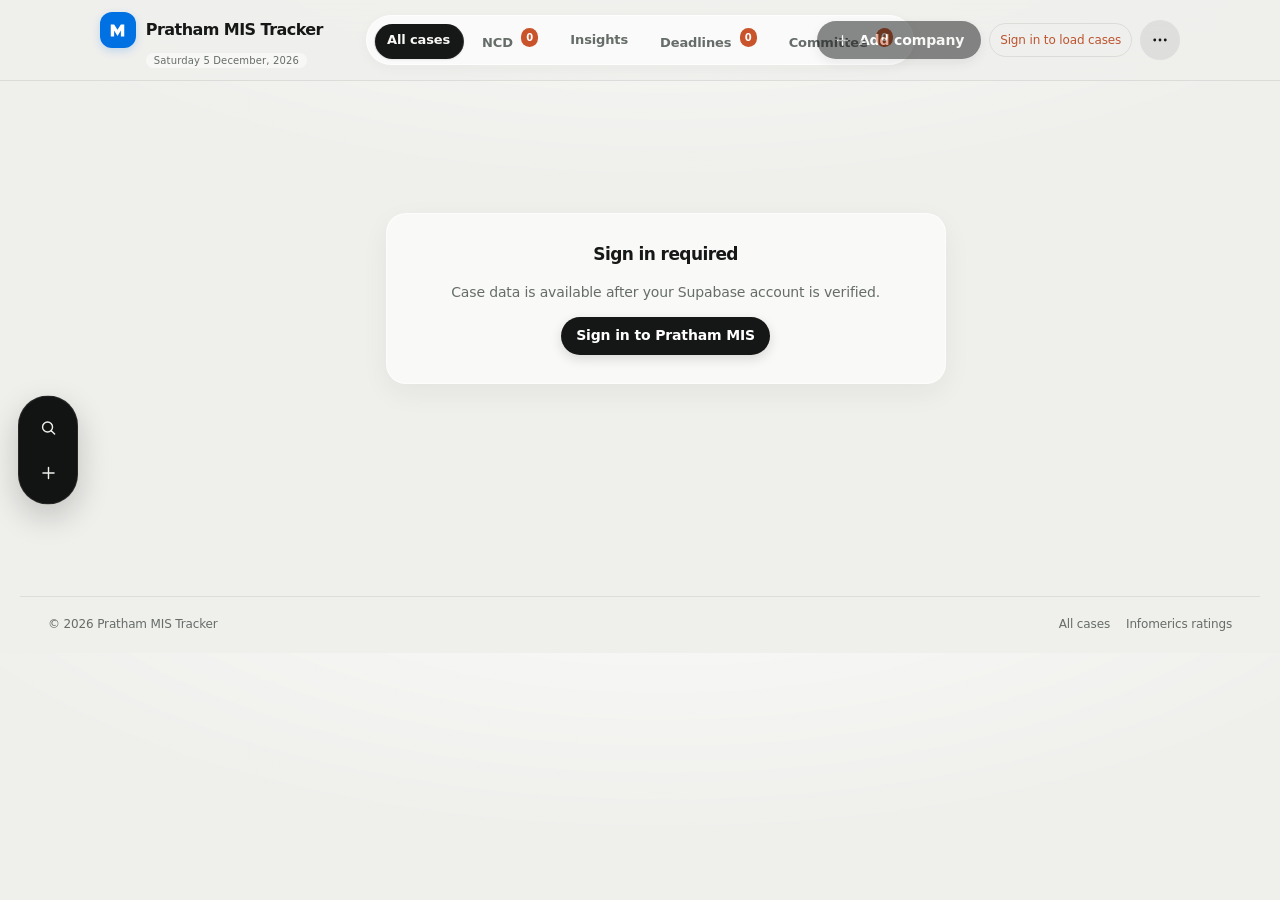
<file: index.html>
<!DOCTYPE html>
<html lang="en" data-theme="light"><head><meta charset="UTF-8">
<meta http-equiv="Content-Security-Policy" content="default-src 'self'; script-src 'self'; style-src 'self' 'unsafe-inline'; img-src 'self' data: blob:; font-src 'self'; connect-src 'self' https://wpkowlgljmcfvusrmsea.supabase.co wss://wpkowlgljmcfvusrmsea.supabase.co; form-action 'self'; base-uri 'self'; object-src 'none'; frame-ancestors 'none'">
<meta name="viewport" content="width=device-width, initial-scale=1, viewport-fit=cover">
<meta name="robots" content="noindex,nofollow">
<meta name="description" content="Internal MIS tracker for rating cases, analysts, PR dates, committee work and post-committee deadlines. Case data is loaded from the secured database after sign-in.">
<title>All cases | Pratham MIS Tracker</title>
<link rel="icon" href="assets/favicon.svg?v=20261107-2" type="image/svg+xml">

<link rel="stylesheet" href="css/style.css?v=20261107-4">
<script src="js/vendor/pizzip.min.js"></script>
</head>
<body>
<header><h1><a class="brand-link" href="./" aria-label="Pratham MIS Tracker, go to All cases"><span class="brand-mark" aria-hidden="true"><svg viewBox="0 0 40 40"><path d="M10 29V11h5l5 8 5-8h5v18h-5V20l-5 8-5-8v9z"/></svg></span><span>Pratham MIS Tracker</span></a><small id="today"></small></h1>
<button class="btn mobile-nav-toggle" id="nav-toggle" type="button" aria-expanded="false" aria-controls="primary-nav" aria-label="Open navigation"><svg class="ui-icon" viewBox="0 0 24 24" aria-hidden="true"><path d="M4 7h16M4 12h16M4 17h16"/></svg><span class="nav-toggle-label">Menu</span></button>
<nav id="primary-nav" aria-label="Primary navigation"><span class="nav-indicator" aria-hidden="true"></span><button data-v="mis" class="on" aria-current="page">All cases</button><button data-v="ncd" aria-current="false">NCD <span id="nc" class="tag ac" hidden>0</span></button><button data-v="ins" aria-current="false">Insights</button><button data-v="dl" aria-current="false">Deadlines <span id="dc" class="tag bad" hidden>0</span></button><button data-v="cmt" aria-current="false">Committee <span id="bc" class="tag ac" hidden>0</span></button></nav>
<div class="header-actions"><button class="btn p" id="add"><svg class="ui-icon" viewBox="0 0 24 24" aria-hidden="true"><path d="M12 5v14M5 12h14"/></svg><span class="button-label">Add company</span></button><span class="sync-status" id="sync-status" role="status" aria-live="polite">Signed out</span><button class="btn sync-retry" id="sync-retry" type="button" hidden>Retry</button><details class="more" id="mobile-actions"><summary class="btn" aria-label="More actions" data-s="o"><svg class="ui-icon" viewBox="0 0 24 24" aria-hidden="true"><circle cx="5" cy="12" r="1"/><circle cx="12" cy="12" r="1"/><circle cx="19" cy="12" r="1"/></svg></summary><div class="menu"><div class="profile-card"><span class="profile-avatar" aria-hidden="true">M</span><span class="profile-copy"><strong>Pratham MIS</strong><small id="profile-status">Not signed in</small></span></div><span class="menu-divider" aria-hidden="true"></span><button id="auth-action" type="button" aria-label="Sign in"><svg class="ui-icon" viewBox="0 0 24 24" aria-hidden="true"><path d="M10 17l5-5-5-5M15 12H3"/><path d="M12 3h6a2 2 0 0 1 2 2v14a2 2 0 0 1-2 2h-6"/></svg><span class="menu-label">Sign in</span></button><button id="xs" title="Choose your Portfolio workbook and download a formatted export"><svg class="ui-icon" viewBox="0 0 24 24" aria-hidden="true"><path d="M12 3v12m-5-5 5 5 5-5M5 17v4h14v-4"/></svg><span class="menu-label">Export Portfolio template…</span></button><button id="dbs" type="button"><svg class="ui-icon" viewBox="0 0 24 24" aria-hidden="true"><ellipse cx="12" cy="5" rx="8" ry="3"/><path d="M4 5v7c0 1.7 3.6 3 8 3s8-1.3 8-3V5M4 12v7c0 1.7 3.6 3 8 3 1.4 0 2.8-.2 4-.5"/></svg><span class="menu-label">Database sync…</span></button><button id="imp"><svg class="ui-icon" viewBox="0 0 24 24" aria-hidden="true"><path d="M12 15V3m-5 5 5-5 5 5M5 17v4h14v-4"/></svg><span class="menu-label">Import Excel</span></button><button id="bk"><svg class="ui-icon" viewBox="0 0 24 24" aria-hidden="true"><path d="M12 3v12m-5-5 5 5 5-5M5 17v4h14v-4"/></svg><span class="menu-label">Backup &amp; restore</span></button><button id="settings"><svg class="ui-icon" viewBox="0 0 24 24" aria-hidden="true"><path d="M12 8a4 4 0 1 0 0 8 4 4 0 0 0 0-8Z"/><path d="m19.4 15 .1.1 1.4 1.1-1.4 2.4-1.7-.6a8 8 0 0 1-1.6.9l-.3 1.8h-2.8l-.3-1.8a8 8 0 0 1-1.6-.9l-1.7.6-1.4-2.4 1.4-1.1a7 7 0 0 1 0-1.9l-1.4-1.1 1.4-2.4 1.7.6a8 8 0 0 1 1.6-.9l.3-1.8h2.8l.3 1.8a8 8 0 0 1 1.6.9l1.7-.6 1.4 2.4-1.4 1.1a7 7 0 0 1-.1 1.8Z"/></svg><span class="menu-label">Settings · company lists</span></button><button id="rules"><svg class="ui-icon" viewBox="0 0 24 24" aria-hidden="true"><path d="M5 19V5M5 19h15M8 15l3-4 3 2 5-7"/></svg><span class="menu-label">Rating rules</span></button><button id="th" class="btn theme-toggle" type="button" aria-label="Switch to light mode" aria-pressed="false"><span class="theme-switch-track" aria-hidden="true"><span class="theme-switch-knob"></span></span><span class="theme-toggle-label">Switch to light mode</span></button></div></details></div></header>
<aside class="quick-dock" id="quick-dock" aria-label="Quick actions">
<button class="dock__btn" type="button" data-dock="search" aria-label="Find a case"><svg viewBox="0 0 24 24" aria-hidden="true"><circle cx="10.8" cy="10.8" r="6.3"></circle><path d="m15.5 15.5 4.2 4.2"></path></svg><span class="dock__tip">Find a case</span></button>
<button class="dock__btn" type="button" data-dock="add" aria-label="Add company"><svg viewBox="0 0 24 24" aria-hidden="true"><path d="M12 5v14M5 12h14"></path></svg><span class="dock__tip">Add company</span></button>
</aside>
<main id="app"><p class="mut" style="padding:24px">Loading…</p></main>
<footer class="site-footer"><span>© <span id="copyright-year"></span> Pratham MIS Tracker</span><div class="footer-links"><a class="footer-home" href="./">All cases</a><a href="https://www.infomerics.com/ratings/recent-ratings" target="_blank" rel="noopener noreferrer">Infomerics ratings</a></div></footer>
<div id="toast" role="status" aria-live="polite" aria-atomic="true"></div><div id="sel" hidden=""></div>
<dialog id="dlg"></dialog><input type="file" id="fi" hidden="">
<script type="module" src="js/motion-setup.js?v=20261104-2"></script>
<script src="js/logic.js?v=20261124-2"></script>
<script src="js/app.js?v=20261125-1"></script>
</body>
</html>
</file>
<file: css/style.css>
:root{--bg:#f5f6f8;--card:#fff;--ink:#14181f;--mut:#667085;--line:#e4e7ec;--acc:#2b50e6;--accs:#e8edff;--bad:#c4321c;--bads:#fdeceb;--warn:#a15c07;--warns:#fff3dc;--ok:#157a4a;--oks:#e5f6ed;--sh:0 1px 2px rgba(16,24,40,.06),0 4px 16px rgba(16,24,40,.05);box-sizing:border-box;padding-top:env(safe-area-inset-top,0px);padding-bottom:env(safe-area-inset-bottom,0px)}
@media(prefers-color-scheme:dark){:root:not([data-theme=light]){--bg:#0e1116;--card:#171b22;--ink:#e8eaee;--mut:#8f98a8;--line:#272d38;--acc:#7b97ff;--accs:#1e2a55;--bad:#ff8a78;--bads:#3a1c19;--warn:#f2b45a;--warns:#38290d;--ok:#5fd39b;--oks:#10301f;--sh:none}}
:root[data-theme=dark]{--bg:#0e1116;--card:#171b22;--ink:#e8eaee;--mut:#8f98a8;--line:#272d38;--acc:#7b97ff;--accs:#1e2a55;--bad:#ff8a78;--bads:#3a1c19;--warn:#f2b45a;--warns:#38290d;--ok:#5fd39b;--oks:#10301f;--sh:none}
*{box-sizing:border-box}html{scroll-padding-top:env(safe-area-inset-top,0px)}
body{margin:0;background:var(--bg);color:var(--ink);font:14px/1.45 system-ui,-apple-system,"Segoe UI",Roboto,sans-serif}
header{position:sticky;top:env(safe-area-inset-top,0px);z-index:5;background:var(--card);border-bottom:1px solid var(--line);display:flex;align-items:center;gap:14px;padding:10px 20px;flex-wrap:wrap}
body::before{content:"";position:fixed;inset:0 0 auto;height:env(safe-area-inset-top,0px);background:var(--card);z-index:10}
h1{font-size:16px;margin:0;font-weight:700;letter-spacing:-.01em}h1 small{display:block;font-weight:500;color:var(--mut);font-size:11px}
nav{display:flex;gap:4px;background:var(--bg);padding:3px;border-radius:10px}
nav button{border:0;background:none;color:var(--mut);padding:7px 14px;border-radius:8px;font:inherit;font-weight:600;cursor:pointer}
nav button.on{background:var(--card);color:var(--ink);box-shadow:var(--sh)}
.sp{flex:1}main{max-width:1380px;margin:0 auto;padding:18px 20px 100px}
.btn{border:1px solid var(--line);background:var(--card);color:var(--ink);padding:7px 12px;border-radius:9px;font:inherit;font-weight:600;cursor:pointer}
.btn:hover{border-color:var(--acc)}.btn.p{background:var(--acc);border-color:var(--acc);color:#fff}.btn.d{color:var(--bad)}.btn:disabled{opacity:.5;cursor:default}
.stats{display:grid;grid-template-columns:repeat(auto-fit,minmax(150px,1fr));gap:12px;margin-bottom:16px}
.st{background:var(--card);border:1px solid var(--line);border-radius:14px;padding:14px 16px;box-shadow:var(--sh);cursor:pointer}
.st b{display:block;font-size:26px;letter-spacing:-.02em}.st span{color:var(--mut);font-size:12px}.st.on{outline:2px solid var(--acc)}
.bar{display:flex;gap:10px;flex-wrap:wrap;margin-bottom:12px;align-items:center}
input,select,textarea{font:inherit;color:var(--ink);background:var(--card);border:1px solid var(--line);border-radius:9px;padding:7px 10px;max-width:100%}
input:focus,select:focus,textarea:focus{outline:2px solid var(--acc);outline-offset:-1px}
.bar input[type=search]{flex:1;min-width:200px}
.tw{background:var(--card);border:1px solid var(--line);border-radius:14px;overflow-x:auto;box-shadow:var(--sh)}
table{border-collapse:collapse;width:100%;min-width:980px}
th{position:sticky;top:0;text-align:left;font-size:11px;text-transform:uppercase;letter-spacing:.05em;color:var(--mut);padding:10px 12px;border-bottom:1px solid var(--line);background:var(--card);white-space:nowrap}
th.s{cursor:pointer}th .col-filter{display:block;width:100%;min-width:64px;margin-top:5px;padding:4px 6px;border-radius:6px;font:11px system-ui,sans-serif;text-transform:none;letter-spacing:normal}th input[type=date].col-filter{min-width:120px}th select.col-filter{max-width:150px}td{padding:9px 12px;border-bottom:1px solid var(--line);vertical-align:middle}
tr.r:hover td{background:var(--bg)}.tw:not(.deadline-wrap) tr.r td[data-e]{cursor:pointer;font-weight:600}
.num{text-align:right;font-variant-numeric:tabular-nums}.mut{color:var(--mut)}
.tag{display:inline-block;padding:2px 8px;border-radius:99px;font-size:11.5px;font-weight:700;white-space:nowrap}
.bad{background:var(--bads);color:var(--bad)}.warn{background:var(--warns);color:var(--warn)}.ok{background:var(--oks);color:var(--ok)}.nu{background:var(--bg);color:var(--mut)}.ac{background:var(--accs);color:var(--acc)}
.rt{font-size:12.5px;white-space:nowrap}
dialog{border:1px solid var(--line);border-radius:16px;background:var(--card);color:var(--ink);padding:0;width:min(640px,94vw);box-shadow:0 20px 60px rgba(0,0,0,.3)}
dialog::backdrop{background:rgba(10,14,20,.5)}
.dh{padding:16px 20px;border-bottom:1px solid var(--line);font-weight:700;font-size:16px}.db{padding:16px 20px;display:grid;grid-template-columns:1fr 1fr;gap:12px;max-height:68vh;overflow:auto}
.db label{display:flex;flex-direction:column;gap:4px;font-size:12px;color:var(--mut);font-weight:600}.db .f{grid-column:1/-1}.df{padding:14px 20px;border-top:1px solid var(--line);display:flex;gap:8px;justify-content:flex-end}
.cases{display:grid;gap:12px}.case{background:var(--card);border:1px solid var(--line);border-radius:14px;padding:14px 16px;box-shadow:var(--sh);display:grid;grid-template-columns:minmax(200px,1.3fr) 2fr auto;gap:14px;align-items:center}
.case h3{margin:0 0 2px;font-size:15px}.pair{display:grid;grid-template-columns:auto 1fr;gap:4px 10px;align-items:center;font-size:13px}
.say{grid-column:1/-1;background:var(--accs);color:var(--ink);border-radius:10px;padding:8px 12px;font-size:13px}
.panel{background:var(--card);border:1px solid var(--line);border-radius:14px;padding:16px;margin-bottom:14px;box-shadow:var(--sh)}
.panel h2{margin:0 0 10px;font-size:14px}.gen{display:grid;grid-template-columns:repeat(auto-fit,minmax(220px,1fr));gap:10px}
.empty{padding:40px;text-align:center;color:var(--mut)}
#sel{position:fixed;left:50%;transform:translateX(-50%);bottom:calc(20px + env(safe-area-inset-bottom,0px));background:var(--ink);color:var(--bg);padding:10px 14px;border-radius:14px;display:flex;gap:12px;align-items:center;flex-wrap:wrap;justify-content:center;box-shadow:0 8px 30px rgba(0,0,0,.3);z-index:20;max-width:94vw}#sel[hidden]{display:none}#sel label{display:flex;gap:6px;align-items:center;font-weight:600}#sel input{background:var(--card);color:var(--ink);padding:5px 8px}#sel .btn{padding:6px 12px}.fl{display:flex;gap:18px;flex-wrap:wrap}.fl label{flex-direction:row!important;align-items:center;gap:6px!important;color:var(--ink)!important;font-size:13px!important}
.br{display:grid;grid-template-columns:70px 1fr auto;gap:8px;align-items:center;margin:6px 0;font-size:13px}.br div{background:var(--bg);border-radius:6px;height:12px}.br i{display:block;height:100%;background:var(--acc);border-radius:6px}.br em{grid-column:2/4;color:var(--mut);font-size:11px;font-style:normal;margin-top:-4px}.g2{display:grid;grid-template-columns:repeat(auto-fit,minmax(340px,1fr));gap:14px}.fu{display:flex;justify-content:space-between;gap:10px;padding:7px 0;border-top:1px solid var(--line);cursor:pointer}
@media print{header,#sel,.gen,.bar,#toast,.case>div:nth-child(3),#rt{display:none!important}body{background:#fff;color:#000}.case{box-shadow:none;break-inside:avoid}.panel{box-shadow:none}}
#toast{position:fixed;left:50%;bottom:calc(24px + env(safe-area-inset-bottom,0px));transform:translateX(-50%);background:var(--ink);color:var(--bg);padding:10px 16px;border-radius:10px;font-weight:600;opacity:0;pointer-events:none;transition:opacity .2s;z-index:50;max-width:90vw}
#toast.on{opacity:1}
@media(max-width:760px){.case{grid-template-columns:1fr}header{padding:10px 12px}main{padding:12px}.db{grid-template-columns:1fr}}

/* Apple-style refinement: system type, translucent chrome, restraint, spring-like sheets */
:root{--bg:#f5f5f7;--card:#fff;--ink:#1d1d1f;--mut:#6e6e73;--line:rgba(0,0,0,.09);--acc:#0071e3;--accs:rgba(0,113,227,.1);--bad:#d70015;--bads:rgba(255,59,48,.1);--warn:#a14c00;--warns:rgba(255,159,10,.16);--ok:#1c7a3b;--oks:rgba(52,199,89,.16);--sh:0 1px 2px rgba(0,0,0,.04),0 10px 30px rgba(0,0,0,.06);--ease:cubic-bezier(.32,.72,0,1)}
@media(prefers-color-scheme:dark){:root:not([data-theme=light]){--bg:#000;--card:#1c1c1e;--ink:#f5f5f7;--mut:#98989d;--line:rgba(255,255,255,.12);--acc:#2997ff;--accs:rgba(41,151,255,.16);--bad:#ff6961;--bads:rgba(255,69,58,.16);--warn:#ffb340;--warns:rgba(255,159,10,.16);--ok:#32d74b;--oks:rgba(48,209,88,.16);--sh:none}}
:root[data-theme=dark]{--bg:#000;--card:#1c1c1e;--ink:#f5f5f7;--mut:#98989d;--line:rgba(255,255,255,.12);--acc:#2997ff;--accs:rgba(41,151,255,.16);--bad:#ff6961;--bads:rgba(255,69,58,.16);--warn:#ffb340;--warns:rgba(255,159,10,.16);--ok:#32d74b;--oks:rgba(48,209,88,.16);--sh:none}
body{font:15px/1.47 -apple-system,BlinkMacSystemFont,"SF Pro Text","Inter","Segoe UI",system-ui,sans-serif;-webkit-font-smoothing:antialiased;font-optical-sizing:auto;letter-spacing:-.011em}
h1{font-size:17px;font-weight:600;letter-spacing:-.022em;line-height:1.15}h1 small{font-weight:400;letter-spacing:0}.panel h2{font-size:17px;font-weight:600;letter-spacing:-.02em}
header{background:rgba(255,255,255,.72);background:color-mix(in srgb,var(--card) 72%,transparent);-webkit-backdrop-filter:saturate(180%) blur(22px);backdrop-filter:saturate(180%) blur(22px);border-bottom:1px solid var(--line)}
body::before{background:color-mix(in srgb,var(--card) 72%,transparent);-webkit-backdrop-filter:saturate(180%) blur(22px);backdrop-filter:saturate(180%) blur(22px)}
nav{background:rgba(120,120,128,.14);border-radius:11px;padding:2px;max-width:100%;overflow-x:auto}nav button{border-radius:9px;font-weight:500;letter-spacing:-.01em;white-space:nowrap;transition:background .25s var(--ease),color .2s,box-shadow .25s}nav button.on{background:var(--card);color:var(--ink);box-shadow:0 1px 3px rgba(0,0,0,.14)}
.btn{border:0;background:rgba(120,120,128,.14);border-radius:980px;padding:7px 15px;font-weight:500;letter-spacing:-.01em;transition:transform .1s ease-out,background .2s}.btn:hover{background:rgba(120,120,128,.24)}.btn:active{transform:scale(.97)}.btn.p{background:var(--acc);color:#fff}.btn.p:hover{filter:brightness(1.08)}.btn.d{color:var(--bad)}
.st,.panel,.tw,.case{border:1px solid var(--line);border-radius:18px;box-shadow:var(--sh)}.st{transition:transform .25s var(--ease),box-shadow .25s}.st:hover{transform:translateY(-1px)}.st:active{transform:scale(.985)}.st b{font-size:30px;font-weight:600;letter-spacing:-.03em;line-height:1.1}.st span{font-size:12.5px}.st.on{outline:2px solid var(--acc);outline-offset:-1px}
th{font-size:11px;font-weight:600;letter-spacing:.03em;background:color-mix(in srgb,var(--card) 90%,transparent);-webkit-backdrop-filter:blur(12px);backdrop-filter:blur(12px)}td{padding:11px 12px}tr.r:hover td{background:rgba(120,120,128,.07)}
.tag{font-weight:600;letter-spacing:0;padding:3px 9px}input,select,textarea{border-radius:10px;border:1px solid var(--line);letter-spacing:-.011em}input:focus,select:focus,textarea:focus{outline:3px solid color-mix(in srgb,var(--acc) 38%,transparent);outline-offset:0;border-color:var(--acc)}
dialog{border:1px solid var(--line);border-radius:22px;background:color-mix(in srgb,var(--card) 90%,transparent);-webkit-backdrop-filter:saturate(180%) blur(30px);backdrop-filter:saturate(180%) blur(30px);box-shadow:0 30px 80px rgba(0,0,0,.28)}dialog[open]{animation:sheet .45s var(--ease)}dialog::backdrop{background:rgba(0,0,0,.3);-webkit-backdrop-filter:blur(8px);backdrop-filter:blur(8px);animation:fade .3s ease-out}.dh{font-size:19px;font-weight:600;letter-spacing:-.022em}
#sel{background:color-mix(in srgb,var(--ink) 84%,transparent);-webkit-backdrop-filter:saturate(180%) blur(20px);backdrop-filter:saturate(180%) blur(20px);border-radius:980px;padding:8px 10px 8px 18px;animation:rise .45s var(--ease)}#sel .btn{background:rgba(255,255,255,.18);color:var(--bg)}#sel .btn.p{background:var(--acc);color:#fff}
#toast{border-radius:980px;padding:10px 18px;-webkit-backdrop-filter:blur(16px);backdrop-filter:blur(16px)}
@keyframes sheet{from{opacity:0;transform:translateY(28px) scale(.97)}}@keyframes fade{from{opacity:0}}@keyframes rise{from{opacity:0;transform:translate(-50%,20px)}}
@media(prefers-reduced-motion:reduce){*,*::before{animation-duration:.01ms!important;transition-duration:.01ms!important}dialog[open]{animation:fade .2s}.st:hover{transform:none}}
@media(prefers-reduced-transparency:reduce){header,body::before,dialog,#sel,th,#toast{-webkit-backdrop-filter:none!important;backdrop-filter:none!important;background:var(--card)!important}#sel{color:var(--ink)}}
@media(prefers-contrast:more){:root{--line:rgba(0,0,0,.45)}:root[data-theme=dark]{--line:rgba(255,255,255,.55)}.btn{border:1px solid var(--line)}}
td{white-space:nowrap}.tw:not(.deadline-wrap) td:nth-child(2){white-space:normal;min-width:0}td input[type=date]{width:150px;padding:6px 8px}td .btn{padding:4px 10px;margin-left:4px;font-size:13px}
header{gap:10px 12px}header .btn{padding:6px 13px;font-size:14px}.stats{grid-template-columns:repeat(auto-fit,minmax(138px,1fr))}

/* ---- Apple-style layout pass: hierarchy, whitespace, restraint ---- */
main{max-width:1240px;padding:30px 28px 130px}header{padding:10px 28px}
.ttl h2{font-size:34px;font-weight:700;letter-spacing:-.034em;line-height:1.06;margin:4px 0 6px}.ttl p{color:var(--mut);margin:0 0 24px;font-size:16px;letter-spacing:-.016em}
.stats{gap:16px;margin-bottom:26px}.st{padding:18px 20px}.bar{gap:12px;margin-bottom:14px}.panel{padding:20px 22px;margin-bottom:18px}
th{padding:13px 14px}td{padding:14px}.tw{border-radius:20px}
:focus-visible{outline:3px solid color-mix(in srgb,var(--acc) 45%,transparent);outline-offset:2px}
.more{position:relative}.more summary{list-style:none;cursor:pointer;width:36px;height:36px;padding:0;display:grid;place-items:center;font-size:18px;line-height:1;position:relative}.more summary::-webkit-details-marker{display:none}
.more summary[data-s=w]::after{content:"";position:absolute;top:5px;right:5px;width:8px;height:8px;border-radius:50%;background:var(--warn)}
.menu{position:absolute;right:0;top:calc(100% + 10px);min-width:236px;padding:6px;border-radius:16px;background:rgba(255,255,255,.82);background:color-mix(in srgb,var(--card) 86%,transparent);-webkit-backdrop-filter:saturate(180%) blur(30px);backdrop-filter:saturate(180%) blur(30px);border:1px solid var(--line);box-shadow:0 24px 60px rgba(0,0,0,.22);display:flex;flex-direction:column;z-index:30;animation:menu .32s var(--ease)}
.menu button{all:unset;box-sizing:border-box;padding:10px 12px;border-radius:10px;cursor:pointer;font-size:14.5px;letter-spacing:-.011em}.menu button:hover,.menu button:focus-visible{background:var(--accs);color:var(--acc)}
@keyframes menu{from{opacity:0;transform:translateY(-8px) scale(.97)}}
@media(max-width:760px){main{padding:18px 16px 130px}header{padding:10px 14px}.ttl h2{font-size:28px}}
@media(prefers-reduced-transparency:reduce){.menu{-webkit-backdrop-filter:none!important;backdrop-filter:none!important;background:var(--card)!important}}
@media(prefers-reduced-motion:reduce){.menu{animation:none}}
.stats{grid-template-columns:repeat(auto-fit,minmax(118px,1fr));gap:14px}.st{padding:15px 16px}.st b{font-size:27px}.st span{font-size:12px;line-height:1.3}

/* Full-width MIS tables: fit all columns without a horizontal slider */
main{max-width:none;width:100%;padding-left:clamp(10px,1.5vw,24px);padding-right:clamp(10px,1.5vw,24px)}
.tw{width:100%;overflow-x:visible;border:0;border-radius:0;box-shadow:none;background:transparent}
.tw table{width:100%;min-width:0;table-layout:auto}
.tw th{white-space:normal;padding:9px 7px;font-size:10px;letter-spacing:.025em}
.tw td{padding:8px 7px;overflow-wrap:anywhere;word-break:normal;font-size:12px}
.tw td.rt{white-space:normal;font-size:11px;min-width:80px}
.tw:not(.deadline-wrap) td:nth-child(3){min-width:0}
.tw td:nth-child(10){min-width:85px}
.tw input[type=date]{width:100%;min-width:0;padding:5px 4px;font-size:11px}
.tw .btn{padding:4px 7px;font-size:11px}
header{gap:10px;padding-left:clamp(10px,1.5vw,24px);padding-right:clamp(10px,1.5vw,24px)}
nav{flex-wrap:wrap;overflow:visible}
nav button{padding:7px 10px;font-size:13px}
@media(max-width:1100px){.tw th,.tw td{padding:6px 4px;font-size:11px}.tw td.rt{font-size:10px}.tag{white-space:normal}}
@media(max-width:760px){.tw{overflow-x:visible}.tw table{table-layout:fixed}.tw th,.tw td{padding:5px 3px;font-size:10px}.tw td:nth-child(3){min-width:0}.tw .btn{font-size:10px;padding:3px 5px}header{align-items:flex-start}nav{order:3;width:100%}nav button{flex:1;padding:7px 4px}}
/* Smooth, responsive view and committee-card refinements */
body{font-family:-apple-system,BlinkMacSystemFont,"SF Pro Text","SF Pro Display","Segoe UI Variable","Segoe UI",system-ui,sans-serif}
nav button{transition:background .24s var(--ease),color .2s,box-shadow .24s var(--ease),transform .16s var(--ease)}
nav button:active{transform:scale(.98)}
nav button.on{animation:tabActivate .28s var(--ease)}
@keyframes tabActivate{from{transform:scale(.96);opacity:.72}to{transform:scale(1);opacity:1}}
#app>.view-enter{animation:appViewIn .34s var(--ease) both}
@keyframes appViewIn{from{opacity:0;transform:translateY(8px)}to{opacity:1;transform:translateY(0)}}
.more summary[data-s=o]::after{background:var(--ok)}
.cases{align-items:stretch}
.case{grid-template-columns:minmax(0,1.15fr) minmax(0,1.55fr) minmax(170px,.8fr);gap:14px;align-items:start}
.case>div{min-width:0}
.case h3,.case .mut,.case .say{overflow-wrap:anywhere}
.case h3{line-height:1.3}
.case .pair{min-width:0;grid-template-columns:24px minmax(0,1fr);align-items:start}
.case .pair>span{min-width:0}
.case .rt{white-space:normal;overflow-wrap:anywhere;line-height:1.5}
.case .rt .tag{white-space:normal}
.case>div:nth-child(3){min-width:0}
.case select{width:100%;min-width:0}
.case .say{line-height:1.55}
@media(max-width:1100px){.case{grid-template-columns:minmax(0,1fr) minmax(0,1.25fr);gap:12px}.case>div:nth-child(3){grid-column:1/-1;display:grid;grid-template-columns:minmax(0,1fr) minmax(0,1fr) auto;align-items:center;gap:8px}}
@media(max-width:760px){.case{grid-template-columns:minmax(0,1fr);gap:10px;padding:14px}.case>div:nth-child(3){grid-column:auto;grid-template-columns:minmax(0,1fr);align-items:stretch}.case .pair{grid-template-columns:22px minmax(0,1fr)}}
@media(prefers-reduced-motion:reduce){#app>.view-enter,nav button.on{animation:none}}
.date-filter{display:flex;align-items:center;gap:8px;min-height:40px;padding:4px 10px;border:1px solid var(--line);border-radius:12px;background:var(--card);color:var(--mut);font-size:12px;font-weight:650;white-space:nowrap}.date-filter input{min-height:31px;padding:4px 7px}.deadline-filters{display:flex;align-items:center;gap:10px;margin:14px 0 8px}.deadline-filters input[type=search]{flex:1;min-width:220px}.deadline-hint{margin:0 0 8px;font-size:11px}.tw.deadline-wrap{width:100%;overflow-x:auto;overscroll-behavior-inline:contain;-webkit-overflow-scrolling:touch;border:1px solid var(--line);border-radius:18px;background:var(--card);box-shadow:var(--sh)}.deadline-wrap table.deadline-table{width:100%;min-width:1180px;table-layout:fixed}.deadline-wrap th,.deadline-wrap td{white-space:nowrap}.deadline-wrap th:nth-child(1),.deadline-wrap td:nth-child(1){width:46px}.deadline-wrap th:nth-child(2),.deadline-wrap td:nth-child(2){width:250px}.deadline-wrap th:nth-child(3),.deadline-wrap td:nth-child(3){width:112px}.deadline-wrap th:nth-child(4),.deadline-wrap td:nth-child(4){width:100px}.deadline-wrap th:nth-child(5),.deadline-wrap td:nth-child(5){width:164px}.deadline-wrap th:nth-child(6),.deadline-wrap td:nth-child(6){width:166px}.deadline-wrap th:nth-child(7),.deadline-wrap td:nth-child(7){width:160px}.deadline-wrap th:nth-child(8),.deadline-wrap td:nth-child(8){width:166px}.deadline-wrap td:nth-child(2){white-space:normal;overflow-wrap:anywhere}.deadline-wrap td input[type=date]{display:block;width:100%!important;max-width:100%;min-width:0!important;padding:6px 7px;font-size:12px}.deadline-wrap td .btn{display:block;width:100%;min-width:0;margin:6px 0 0;padding:5px 8px;white-space:nowrap}.btn,input,select,textarea,.st{transition:background-color .2s var(--ease),border-color .2s var(--ease),box-shadow .2s var(--ease),transform .2s var(--ease)}.st:hover{transform:translateY(-2px);box-shadow:var(--sh)}html{scroll-behavior:smooth}:root{color-scheme:light}:root[data-theme=dark]{color-scheme:dark}@media(prefers-color-scheme:dark){:root:not([data-theme=light]){color-scheme:dark}}@media(max-width:760px){.deadline-filters{align-items:stretch;flex-direction:column}.deadline-filters input[type=search],.deadline-filters .date-filter{width:100%;min-width:0}.deadline-filters .date-filter{justify-content:space-between}.deadline-filters .date-filter input{flex:1;max-width:190px}}@media(prefers-reduced-motion:reduce){html{scroll-behavior:auto}.btn,input,select,textarea,.st{transition:none!important}.st:hover{transform:none}}body{font-family:system-ui,-apple-system,BlinkMacSystemFont,"Segoe UI",sans-serif;letter-spacing:-.01em}button,input,select,textarea{font-family:inherit}


/* Mobile layout: keep the MIS table readable and swipeable instead of squeezing columns. */
@media(max-width:760px){
  html,body{max-width:100%;overflow-x:hidden}
  header{display:grid;grid-template-columns:minmax(0,1fr) auto auto;align-items:center;gap:8px;padding:8px 12px}
  header h1{min-width:0;font-size:15px}
  header h1 small{font-size:10px}
  header .sp{display:none}
  header nav{grid-column:1/-1;grid-row:2;width:100%;max-width:100%;display:flex;flex-wrap:nowrap;justify-content:flex-start;overflow-x:auto;overscroll-behavior-inline:contain;-webkit-overflow-scrolling:touch;scrollbar-width:none}
  header nav::-webkit-scrollbar{display:none}
  header nav button{flex:0 0 auto;min-height:40px;padding:8px 12px;font-size:13px}
  header #add{white-space:nowrap;min-height:40px;padding:7px 10px;font-size:13px}
  header .more summary{width:40px;height:40px}
  main{width:100%;max-width:none;padding:16px 12px calc(130px + env(safe-area-inset-bottom,0px))}
  .ttl h2{font-size:27px;line-height:1.1}
  .ttl p{font-size:14px;margin-bottom:18px}
  .stats{grid-template-columns:repeat(2,minmax(0,1fr));gap:8px;margin-bottom:16px}
  .st{min-width:0;padding:12px}
  .st b{font-size:23px}
  .st span{font-size:11px}
  .bar{gap:8px}
  .bar input[type=search]{flex:1 1 100%;width:100%;min-width:0;min-height:42px}
  .bar>.btn,.bar>label{min-height:40px}
  .tw:not(.deadline-wrap){width:100%;max-width:100%;overflow-x:auto;overflow-y:hidden;overscroll-behavior-inline:contain;-webkit-overflow-scrolling:touch;scrollbar-width:thin;border:1px solid var(--line);border-radius:16px;background:var(--card);box-shadow:var(--sh)}
  .tw:not(.deadline-wrap)::before{content:"Swipe left or right to see all columns";display:block;position:sticky;left:0;z-index:2;width:100%;padding:7px 10px;color:var(--mut);font-size:11px;background:var(--card);border-bottom:1px solid var(--line)}
  .tw:not(.deadline-wrap) table{width:max-content;min-width:1280px;table-layout:auto}
  .tw:not(.deadline-wrap) th,.tw:not(.deadline-wrap) td{padding:8px 9px;font-size:12px;white-space:nowrap;overflow-wrap:normal;word-break:normal}
  .tw:not(.deadline-wrap) th{vertical-align:top;min-width:90px}
  .tw:not(.deadline-wrap) th:first-child,.tw:not(.deadline-wrap) td:first-child{width:42px;min-width:42px;text-align:center}
  .tw:not(.deadline-wrap) th:nth-child(2){min-width:145px}
  .tw:not(.deadline-wrap) th:nth-child(3),.tw:not(.deadline-wrap) td:nth-child(3){min-width:200px;max-width:260px;white-space:normal}
  .tw:not(.deadline-wrap) th:nth-child(4){min-width:92px}
  .tw:not(.deadline-wrap) th:nth-child(5){min-width:140px}
  .tw:not(.deadline-wrap) th:nth-child(6){min-width:125px}
  .tw:not(.deadline-wrap) th:nth-child(n+7){min-width:118px}
  .tw:not(.deadline-wrap) th .col-filter{min-width:100px;max-width:none;min-height:36px;margin-top:6px;padding:6px 8px;font-size:12px}
  .tw:not(.deadline-wrap) th input[type=date].col-filter{min-width:132px}
  .tw:not(.deadline-wrap) th select.col-filter{min-width:138px}
  .tw:not(.deadline-wrap) td input[type=date]{width:140px;min-width:140px;min-height:36px}
  .tw:not(.deadline-wrap) .btn{min-height:36px;padding:6px 10px;font-size:12px}
  .deadline-filters{display:flex;flex-direction:column;align-items:stretch;gap:8px}
  .deadline-filters input[type=search]{width:100%;min-width:0}
  .date-filter{justify-content:space-between;white-space:normal}
  .date-filter input{max-width:58%}
  .deadline-wrap{max-width:100%}
  dialog{width:calc(100vw - 20px);max-width:640px;max-height:calc(100dvh - 24px);margin:auto}
  .dh{padding:14px 16px;font-size:17px}
  .db{grid-template-columns:minmax(0,1fr);gap:10px;padding:14px 16px;max-height:calc(100dvh - 150px)}
  .df{padding:12px 16px;flex-wrap:wrap}
  .df .btn{min-height:40px}
  #sel{width:calc(100vw - 20px);max-width:calc(100vw - 20px);bottom:calc(10px + env(safe-area-inset-bottom,0px));border-radius:18px}
  #sel input{min-width:0;max-width:36vw}
  .panel{padding:15px}
}
@media(max-width:420px){
  header{grid-template-columns:minmax(0,1fr) auto auto;gap:6px;padding-left:9px;padding-right:9px}
  header #add{font-size:12px;padding:6px 8px}
  main{padding-left:9px;padding-right:9px}
  .st{padding:10px}
  .st b{font-size:21px}
  .stats{gap:7px}
  .tw:not(.deadline-wrap) table{min-width:1240px}
}


/* Responsive navigation, readable cards, and no sideways page scrolling. */
.brand-link{color:inherit;text-decoration:none}
.brand-link:hover{color:var(--acc)}
.mobile-nav-toggle{display:none}
.site-footer{display:flex;justify-content:space-between;align-items:center;gap:12px;max-width:1240px;margin:0 auto;padding:18px 28px calc(20px + env(safe-area-inset-bottom,0px));border-top:1px solid var(--line);color:var(--mut);font-size:13px}
.footer-links{display:flex;gap:16px;flex-wrap:wrap}
.footer-links a{color:var(--acc);text-decoration:none}
.footer-links a:hover{text-decoration:underline}
#toast[data-state=error]{background:var(--bad);color:var(--card)}
.deadline-hint{font-size:12px}

@media(max-width:760px){
  html,body{width:100%;max-width:100%;overflow-x:clip}
  body{font-size:16px}
  header{display:grid;grid-template-columns:minmax(0,1fr) auto auto;grid-template-rows:auto auto auto;align-items:center;gap:8px;padding:9px 12px}
  header h1{grid-column:1;grid-row:1;min-width:0;font-size:16px}
  header .mobile-nav-toggle{display:inline-flex;grid-column:2;grid-row:1;align-items:center;justify-content:center;min-height:42px;padding:8px 13px}
  header .more{grid-column:3;grid-row:1;justify-self:end}
  header .sp{display:none}
  header #add{grid-column:1/-1;grid-row:2;width:100%;min-height:42px;white-space:nowrap}
  header #primary-nav{display:none;grid-column:1/-1;grid-row:3;width:100%;max-width:100%;flex-wrap:wrap;overflow:visible;gap:6px;padding:6px;border-radius:14px}
  header.nav-open #primary-nav{display:flex}
  header #primary-nav button{flex:1 1 30%;min-width:96px;min-height:42px;padding:8px 10px;font-size:14px}
  header .menu{right:0;max-width:calc(100vw - 20px)}
  main{width:100%;max-width:100%;min-width:0;padding:16px 12px calc(130px + env(safe-area-inset-bottom,0px))}
  main>*{min-width:0;max-width:100%}
  .ttl h2{font-size:28px;line-height:1.12}
  .ttl p{font-size:15px}
  .stats{grid-template-columns:repeat(2,minmax(0,1fr));gap:8px}
  .st{min-width:0;padding:12px}
  .st b{font-size:23px}
  .st span{font-size:12px}
  .bar{min-width:0;gap:8px}
  .bar input[type=search],.bar select{min-width:0;max-width:100%;min-height:42px}
  .bar input[type=search]{flex:1 1 100%;width:100%}
  button,input,select,textarea{max-width:100%;font-size:16px}
  .btn,.more summary{min-height:42px}
  .tw:not(.deadline-wrap){width:100%;max-width:100%;overflow:visible;border:0;border-radius:0;background:transparent;box-shadow:none}
  .tw:not(.deadline-wrap)::before{content:none}
  .tw:not(.deadline-wrap) table{display:block;width:100%;min-width:0;table-layout:auto}
  .tw:not(.deadline-wrap) thead{display:block;margin:0 0 12px}
  .tw:not(.deadline-wrap) thead tr{display:grid;grid-template-columns:repeat(2,minmax(0,1fr));gap:8px;padding:12px;border:1px solid var(--line);border-radius:16px;background:var(--card)}
  .tw:not(.deadline-wrap) th{display:flex;flex-direction:column;justify-content:flex-start;gap:4px;min-width:0;padding:4px;border:0;background:transparent;font-size:11px;line-height:1.3;text-align:left;white-space:normal}
  .tw:not(.deadline-wrap) th:first-child{align-items:flex-start}
  .tw:not(.deadline-wrap) th .col-filter{width:100%;min-width:0;max-width:100%;min-height:42px;margin:2px 0 0;padding:7px 8px;font-size:16px;text-transform:none}
  .tw:not(.deadline-wrap) th input[type=date].col-filter,.tw:not(.deadline-wrap) th select.col-filter{width:100%;min-width:0;max-width:100%}
  .tw:not(.deadline-wrap) tbody{display:grid;gap:10px}
  .tw:not(.deadline-wrap) tbody tr.r{display:grid;grid-template-columns:repeat(2,minmax(0,1fr));min-width:0;overflow:hidden;border:1px solid var(--line);border-radius:16px;background:var(--card);box-shadow:var(--sh)}
  .tw:not(.deadline-wrap) tbody tr td{display:flex;align-items:center;gap:8px;grid-column:auto;min-width:0;padding:9px 10px;border-bottom:1px solid var(--line);font-size:13px;line-height:1.35;white-space:normal;overflow-wrap:anywhere}
  .tw:not(.deadline-wrap) tbody tr td::before{flex:0 0 68px;color:var(--mut);font-size:10px;font-weight:650;line-height:1.2;letter-spacing:.025em;text-transform:uppercase}
  .tw:not(.deadline-wrap) tbody tr td:nth-child(1)::before{content:"Select"}
  .tw:not(.deadline-wrap) tbody tr td:nth-child(2)::before{content:"PR done"}
  .tw:not(.deadline-wrap) tbody tr td:nth-child(3){grid-column:1/-1;align-items:flex-start;min-width:0;font-size:14px;font-weight:600}
  .tw:not(.deadline-wrap) tbody tr td:nth-child(3)::before{content:"Company"}
  .tw:not(.deadline-wrap) tbody tr td:nth-child(4)::before{content:"₹ Cr"}
  .tw:not(.deadline-wrap) tbody tr td:nth-child(5)::before{content:"Analyst"}
  .tw:not(.deadline-wrap) tbody tr td:nth-child(6)::before{content:"Last PR"}
  .tw:not(.deadline-wrap) tbody tr td:nth-child(7)::before{content:"PR status"}
  .tw:not(.deadline-wrap) tbody tr td:nth-child(8)::before{content:"LT"}
  .tw:not(.deadline-wrap) tbody tr td:nth-child(9)::before{content:"ST"}
  .tw:not(.deadline-wrap) tbody tr td:nth-child(10){grid-column:1/-1}
  .tw:not(.deadline-wrap) tbody tr td:nth-child(10)::before{content:"Committee"}
  .tw:not(.deadline-wrap) tbody tr td:nth-child(11){grid-column:1/-1}
  .tw:not(.deadline-wrap) tbody tr td:nth-child(11)::before{content:"Mail"}
  .tw:not(.deadline-wrap) tbody tr td[colspan]{display:block;grid-column:1/-1;padding:20px;text-align:center}
  .tw:not(.deadline-wrap) tbody tr td[colspan]::before{content:none}
  .tw:not(.deadline-wrap) td input[type=date]{width:100%;min-width:0;min-height:40px;padding:6px;font-size:16px}
  .tw:not(.deadline-wrap) td input[type=checkbox],.deadline-wrap td input[type=checkbox]{width:20px;height:20px;flex:0 0 auto}
  .tw:not(.deadline-wrap) .btn{min-height:38px;padding:7px 10px;font-size:13px}
  .deadline-hint{margin:0 0 8px}
  .tw.deadline-wrap{width:100%;max-width:100%;overflow:visible;border:0;border-radius:0;box-shadow:none;background:transparent}
  .deadline-wrap table.deadline-table{display:block;width:100%;min-width:0;table-layout:auto}
  .deadline-wrap .deadline-table thead{display:none}
  .deadline-wrap .deadline-table tbody{display:grid;gap:10px}
  .deadline-wrap .deadline-table tbody tr{display:grid;grid-template-columns:repeat(2,minmax(0,1fr));min-width:0;overflow:hidden;border:1px solid var(--line);border-radius:16px;background:var(--card);box-shadow:var(--sh)}
  .deadline-wrap .deadline-table td{display:flex;align-items:center;gap:8px;grid-column:auto;min-width:0;width:auto;padding:10px;border-bottom:1px solid var(--line);font-size:13px;line-height:1.35;white-space:normal;overflow-wrap:anywhere}
  .deadline-wrap .deadline-table td::before{flex:0 0 84px;color:var(--mut);font-size:10px;font-weight:650;line-height:1.2;letter-spacing:.025em;text-transform:uppercase}
  .deadline-wrap .deadline-table td:nth-child(1)::before{content:"Select"}
  .deadline-wrap .deadline-table td:nth-child(2){grid-column:1/-1;align-items:flex-start;font-size:14px;font-weight:650}
  .deadline-wrap .deadline-table td:nth-child(2)::before{content:"Company"}
  .deadline-wrap .deadline-table td:nth-child(3)::before{content:"Committee"}
  .deadline-wrap .deadline-table td:nth-child(4)::before{content:"Last PR"}
  .deadline-wrap .deadline-table td:nth-child(5),.deadline-wrap .deadline-table td:nth-child(6),.deadline-wrap .deadline-table td:nth-child(7),.deadline-wrap .deadline-table td:nth-child(8){grid-column:1/-1}
  .deadline-wrap .deadline-table td:nth-child(5)::before{content:"Client RL & PR due"}
  .deadline-wrap .deadline-table td:nth-child(6)::before{content:"Sent on"}
  .deadline-wrap .deadline-table td:nth-child(7)::before{content:"Website PR due"}
  .deadline-wrap .deadline-table td:nth-child(8)::before{content:"Uploaded on"}
  .deadline-wrap .deadline-table td[colspan]{display:block;grid-column:1/-1;padding:20px;text-align:center}
  .deadline-wrap .deadline-table td[colspan]::before{content:none}
  .deadline-wrap td input[type=date]{flex:1;min-width:0!important;width:auto!important;min-height:40px;font-size:16px}
  .deadline-wrap td .btn{display:inline-flex;width:auto;min-height:40px;margin:0;padding:7px 10px;white-space:nowrap}
  .deadline-wrap .deadline-table td:nth-child(5),.deadline-wrap .deadline-table td:nth-child(7){align-items:flex-start;flex-wrap:wrap}
  dialog{width:calc(100vw - 20px);max-width:640px;max-height:calc(100dvh - 24px);margin:auto}
  .dh{padding:14px 16px;font-size:18px}
  .db{grid-template-columns:minmax(0,1fr);gap:10px;padding:14px 16px;max-height:calc(100dvh - 150px)}
  .df{padding:12px 16px;flex-wrap:wrap}
  .df .btn{min-height:42px}
  .case{grid-template-columns:minmax(0,1fr);gap:10px;padding:14px}
  .case>div:nth-child(3){grid-column:auto;grid-template-columns:minmax(0,1fr);align-items:stretch}
  .case .pair{grid-template-columns:24px minmax(0,1fr)}
  .g2{grid-template-columns:minmax(0,1fr)}
  .deadline-filters{align-items:stretch;flex-direction:column}
  .deadline-filters input[type=search],.deadline-filters .date-filter{width:100%;min-width:0;min-height:42px}
  .deadline-filters .date-filter{justify-content:space-between}
  .deadline-filters .date-filter input{flex:1;max-width:60%;min-height:40px;font-size:16px}
  #sel{width:calc(100vw - 20px);max-width:calc(100vw - 20px);bottom:calc(10px + env(safe-area-inset-bottom,0px));border-radius:18px}
  #sel input{min-width:0;max-width:36vw;font-size:16px}
  .panel{padding:15px}
  .site-footer{flex-direction:column;align-items:flex-start;padding:18px 12px calc(20px + env(safe-area-inset-bottom,0px))}
}
@media(max-width:380px){
  header{padding-left:8px;padding-right:8px}
  header #primary-nav button{min-width:0;flex:1 1 44%}
  main{padding-left:8px;padding-right:8px}
  .tw:not(.deadline-wrap) thead tr{gap:6px;padding:9px}
  .tw:not(.deadline-wrap) tbody tr td{padding:8px}
  .tw:not(.deadline-wrap) tbody tr td::before{flex-basis:60px}
}
@media(min-width:761px){
  .deadline-wrap{overflow:visible}
  .deadline-wrap table.deadline-table{width:100%;min-width:0;table-layout:fixed}
  .deadline-wrap .deadline-table th,.deadline-wrap .deadline-table td{width:auto;min-width:0;white-space:normal;overflow-wrap:anywhere}
  .deadline-wrap .deadline-table th:nth-child(1),.deadline-wrap .deadline-table td:nth-child(1){width:5%}
  .deadline-wrap .deadline-table th:nth-child(2),.deadline-wrap .deadline-table td:nth-child(2){width:21%}
  .deadline-wrap .deadline-table th:nth-child(3),.deadline-wrap .deadline-table td:nth-child(3){width:9%}
  .deadline-wrap .deadline-table th:nth-child(4),.deadline-wrap .deadline-table td:nth-child(4){width:9%}
  .deadline-wrap .deadline-table th:nth-child(5),.deadline-wrap .deadline-table td:nth-child(5){width:15%}
  .deadline-wrap .deadline-table th:nth-child(6),.deadline-wrap .deadline-table td:nth-child(6){width:15%}
  .deadline-wrap .deadline-table th:nth-child(7),.deadline-wrap .deadline-table td:nth-child(7){width:14%}
  .deadline-wrap .deadline-table th:nth-child(8),.deadline-wrap .deadline-table td:nth-child(8){width:12%}
  .deadline-wrap td input[type=date]{width:100%;min-width:0;max-width:100%;font-size:12px;padding:6px 4px}
  .deadline-wrap td .btn{width:100%;max-width:100%;padding:5px 4px;white-space:normal}
}
@media(prefers-reduced-motion:reduce){
  .mobile-nav-toggle,.footer-links a{transition:none!important}
}



/* A quieter mobile workspace: focused totals, roomy case cards, and tucked-away controls. */
body{font-family:"Aptos","Segoe UI Variable","Avenir Next",system-ui,sans-serif;letter-spacing:-.006em}
.ttl h2,.panel h2,.case h3{font-family:"Iowan Old Style","Palatino Linotype","Book Antiqua",Georgia,serif;font-weight:600;letter-spacing:-.025em}
.secondary-stats{margin:-5px 0 16px}
.secondary-stats>summary{display:inline-flex;align-items:center;gap:7px;cursor:pointer;color:var(--acc);font-size:13px;font-weight:650;list-style:none}
.secondary-stats>summary::-webkit-details-marker{display:none}
.secondary-stats>summary::before{content:"+";display:grid;place-items:center;width:20px;height:20px;border:1px solid var(--line);border-radius:50%;font-size:15px}
.secondary-stats[open]>summary::before{content:"−"}
.mobile-list,.mobile-filter-toggle{display:none}
.case-hint{margin:-4px 0 10px;font-size:12px}
@media(max-width:760px){
  header{grid-template-columns:minmax(0,1fr) auto;grid-template-rows:auto auto auto auto;gap:8px 10px}
  header .mobile-nav-toggle{grid-column:2;grid-row:1}
  header .more{display:none;grid-column:1/-1;grid-row:4;min-width:0}
  header.nav-open .more{display:block}
  header .more summary{display:none}
  header .menu{position:static;display:grid;grid-template-columns:repeat(2,minmax(0,1fr));gap:4px;min-width:0;width:100%;padding:6px;box-shadow:none;animation:none}
  header .menu button{min-height:42px}
  header #primary-nav{grid-row:3}
  header #add{grid-row:2}
  .primary-stats{grid-template-columns:repeat(2,minmax(0,1fr));gap:8px;margin-bottom:10px}
  .primary-stats .st{padding:11px 12px;border-radius:14px;box-shadow:none}
  .primary-stats .st b{font-size:22px}
  .primary-stats .st span{font-size:11px}
  .secondary-stats{margin:0 0 16px}
  .secondary-stats>.stats{grid-template-columns:repeat(2,minmax(0,1fr));gap:8px;margin:10px 0 0}
  .secondary-stats .st{padding:10px 12px;box-shadow:none}
  .case-toolbar{display:grid;grid-template-columns:minmax(0,1fr) auto;gap:8px;margin-bottom:10px}
  .case-toolbar #q{grid-column:1/-1;width:100%;min-height:46px}
  .case-toolbar #srt{grid-column:1;grid-row:2;width:100%;min-height:44px}
  .case-toolbar .mobile-filter-toggle{display:inline-flex;grid-column:2;grid-row:2;align-items:center;justify-content:center;min-width:102px;min-height:44px}
  .case-toolbar #gh,.case-toolbar #rs,.case-toolbar #paste,.case-toolbar #zdue{display:none;grid-column:1/-1;width:100%;min-height:44px}
  .case-toolbar.mobile-filters-open #gh,.case-toolbar.mobile-filters-open #rs,.case-toolbar.mobile-filters-open #paste,.case-toolbar.mobile-filters-open #zdue{display:block}
  .case-hint{margin:0 0 8px;font-size:12px}
  .tw:not(.deadline-wrap){display:block;width:100%;overflow:visible;border:0;background:transparent;box-shadow:none}
  .tw:not(.deadline-wrap)::before{content:none}
  .tw:not(.deadline-wrap)>table{display:table;width:100%;min-width:0;table-layout:auto}
  .tw:not(.deadline-wrap)>table>thead{display:none;margin:0 0 10px}
  .tw:not(.deadline-wrap).mobile-filters-open>table>thead{display:block}
  .tw:not(.deadline-wrap)>table>thead>tr{display:grid;grid-template-columns:repeat(2,minmax(0,1fr));gap:7px;padding:10px;border:1px solid var(--line);border-radius:15px;background:var(--card)}
  .tw:not(.deadline-wrap)>table>thead th{display:flex;flex-direction:column;justify-content:flex-start;gap:4px;min-width:0;padding:4px;border:0;background:transparent;font-size:10px;line-height:1.3;text-align:left;white-space:normal}
  .tw:not(.deadline-wrap)>table>thead th .col-filter{width:100%;min-width:0;max-width:100%;min-height:42px;margin:2px 0 0;padding:7px 8px;font-size:16px;text-transform:none}
  .tw:not(.deadline-wrap)>table>tbody{display:none}
  .mobile-list{display:grid;gap:10px;width:100%;min-width:0}
  .mobile-case{min-width:0;padding:13px;border:1px solid var(--line);border-radius:17px;background:var(--card);box-shadow:var(--sh)}
  .mobile-case-flags{display:flex;justify-content:space-between;align-items:center;gap:8px;margin-bottom:10px;color:var(--mut);font-size:12px}
  .mobile-case-flags label{display:inline-flex;align-items:center;gap:6px;min-height:30px}
  .mobile-case-flags input{width:19px;height:19px;margin:0;accent-color:var(--acc)}
  .mobile-company-row{display:flex;align-items:flex-start;gap:7px;min-width:0}
  .mobile-company-name{flex:1;min-width:0;padding:0;border:0;background:none;color:var(--ink);font:600 20px/1.18 "Iowan Old Style","Palatino Linotype","Book Antiqua",Georgia,serif;text-align:left;overflow-wrap:anywhere;cursor:pointer}
  .mobile-company-link{display:grid;place-items:center;flex:0 0 30px;width:30px;height:30px;border-radius:50%;background:var(--accs);color:var(--acc);text-decoration:none;font-weight:700}
  .mobile-case-subtitle{margin:4px 0 11px;color:var(--mut);font-size:12px}
  .mobile-case-summary{display:grid;grid-template-columns:1fr 1fr;gap:8px 12px;padding:11px 0;border-top:1px solid var(--line);border-bottom:1px solid var(--line)}
  .mobile-case-summary>div{display:grid;gap:2px;min-width:0}
  .mobile-case-summary span,.mobile-case-details dt{color:var(--mut);font-size:10px;font-weight:650;letter-spacing:.04em;text-transform:uppercase}
  .mobile-case-summary b{font-size:13px;font-weight:600;overflow-wrap:anywhere}
  .mobile-rating-row{display:flex;flex-wrap:wrap;gap:6px;padding:10px 0 4px}
  .mobile-rating-row .tag{font-size:11px}
  .mobile-case-details{margin-top:5px;border-top:1px solid var(--line)}
  .mobile-case-details summary{padding:10px 0 3px;color:var(--acc);font-size:12px;font-weight:650;cursor:pointer;list-style:none}
  .mobile-case-details summary::-webkit-details-marker{display:none}
  .mobile-case-details dl{display:grid;grid-template-columns:1fr 1fr;gap:9px 12px;margin:8px 0 2px}
  .mobile-case-details dl>div{min-width:0}
  .mobile-case-details dd{margin:2px 0 0;font-size:12px;overflow-wrap:anywhere}
  .mobile-case-actions{display:flex;justify-content:flex-end;margin-top:9px}
  .mobile-case-actions .btn{min-width:88px;min-height:40px}
  .mobile-empty{padding:28px 18px;border:1px dashed var(--line);border-radius:16px;color:var(--mut);text-align:center}
}
@media(min-width:761px){.mobile-list{display:none!important}.mobile-filter-toggle{display:none!important}}

@media(min-width:761px){.secondary-stats>summary{display:none}}


/* Cadra-inspired presentation for MIS: warm neutrals, Urbanist, floating tools, and restrained motion. */
:root{--bg:#efefec;--card:#f9f9f7;--ink:#161817;--mut:#666d68;--line:rgba(27,31,28,.09);--acc:#151716;--accs:#e8e8e3;--bad:#bd542f;--bads:#f7e4dc;--warn:#a75d1e;--warns:#f5ead6;--ok:#367354;--oks:#e4eee7;--sh:0 9px 28px rgba(31,35,31,.055);--ease:cubic-bezier(.2,.8,.2,1);--rust:#c9542b;--sky:#d8e8f4;--sage:#e1ebe3;--peach:#f4e2d1}
:root[data-theme=dark]{--bg:#171918;--card:#222523;--ink:#f4f4f0;--mut:#a2a8a3;--line:rgba(255,255,255,.1);--acc:#f6f5f0;--accs:#363a37;--bad:#ff896a;--bads:#412820;--warn:#f2b365;--warns:#3d3020;--ok:#75c294;--oks:#20382b;--sh:0 10px 28px rgba(0,0,0,.22);--sky:#263743;--sage:#2a382f;--peach:#403126}
body{font-family:Urbanist,ui-sans-serif,system-ui,-apple-system,"Segoe UI",sans-serif;letter-spacing:-.012em;background:radial-gradient(1100px 480px at 52% -170px,rgba(255,255,255,.84),transparent 74%),var(--bg);-webkit-font-smoothing:antialiased;font-optical-sizing:auto}
:root[data-theme=dark] body{background:radial-gradient(1100px 500px at 50% -220px,rgba(255,255,255,.045),transparent 74%),var(--bg)}
header{z-index:12;background:rgba(239,239,236,.84);background:color-mix(in srgb,var(--bg) 84%,transparent);border-bottom:1px solid var(--line);-webkit-backdrop-filter:saturate(150%) blur(18px);backdrop-filter:saturate(150%) blur(18px);padding:12px clamp(24px,7.8vw,104px);gap:16px}
body::before{background:color-mix(in srgb,var(--bg) 82%,transparent);-webkit-backdrop-filter:saturate(150%) blur(18px);backdrop-filter:saturate(150%) blur(18px)}
header h1{font-size:16px;font-weight:750;letter-spacing:-.035em;line-height:1.1}
.brand-link{display:inline-flex;align-items:center;gap:10px;color:var(--ink);text-decoration:none}
.brand-link::before{content:"M";display:grid;place-items:center;flex:0 0 36px;width:36px;height:36px;border-radius:12px;background:#151716;color:#fff;font-size:16px;font-weight:800;letter-spacing:-.04em;box-shadow:0 4px 10px rgba(0,0,0,.12)}
:root[data-theme=dark] .brand-link::before{background:#f6f5f0;color:#171918}
header h1 small{width:max-content;margin:5px 0 0 46px;padding:2px 8px;border-radius:99px;background:rgba(255,255,255,.52);font-size:10px;letter-spacing:.015em}
header nav{align-items:center;justify-content:center;gap:2px;padding:5px;background:rgba(255,255,255,.68);border:1px solid rgba(255,255,255,.74);border-radius:999px;box-shadow:0 3px 14px rgba(26,29,26,.035)}
:root[data-theme=dark] header nav{background:rgba(255,255,255,.055);border-color:var(--line);box-shadow:none}
header nav button{min-height:36px;padding:7px 15px;border-radius:999px;color:var(--mut);font-size:13px;font-weight:650;letter-spacing:-.01em;white-space:nowrap;transition:background .18s var(--ease),color .18s var(--ease),transform .18s var(--ease)}
header nav button:hover{color:var(--ink);transform:translateY(-1px)}
header nav button.on{background:#151716;color:white;box-shadow:0 3px 8px rgba(0,0,0,.14)}
:root[data-theme=dark] header nav button.on{background:#f4f3ef;color:#171918}
header nav .tag{margin-left:4px;min-width:17px;padding:2px 5px;background:var(--rust);color:#fff;font-size:10px;text-align:center}
.btn,.more summary{min-height:38px;border-radius:999px;font-weight:650;letter-spacing:-.01em;transition:transform .18s var(--ease),box-shadow .18s var(--ease),border-color .18s var(--ease),background .18s var(--ease),color .18s var(--ease)}
.btn:hover{border-color:var(--ink);transform:translateY(-1px);box-shadow:0 5px 14px rgba(25,27,25,.09)}
.btn:active,header nav button:active{transform:scale(.97)}
.btn.p{background:#151716;border-color:#151716;color:#fff;box-shadow:0 4px 12px rgba(21,23,22,.14)}
:root[data-theme=dark] .btn.p{background:#f4f3ef;border-color:#f4f3ef;color:#171918}
.btn.p:hover{filter:brightness(1.1)}
header #add{padding-inline:17px}
input,select,textarea{border-color:var(--line);border-radius:13px;background:var(--card);transition:border-color .18s var(--ease),box-shadow .18s var(--ease)}
input:focus,select:focus,textarea:focus{outline:none;border-color:var(--acc);box-shadow:0 0 0 3px color-mix(in srgb,var(--acc) 13%,transparent)}
main{max-width:1440px;padding:24px 32px 104px}
.ttl{position:relative;display:flex;align-items:flex-end;justify-content:space-between;gap:18px;min-height:112px;margin:4px 0 20px;padding:22px 26px;overflow:hidden;border:1px solid rgba(255,255,255,.75);border-radius:22px;background:linear-gradient(120deg,#fbfbf9 0%,#f7f8f5 56%,#e9f1f2 100%);box-shadow:var(--sh)}
:root[data-theme=dark] .ttl{border-color:var(--line);background:linear-gradient(120deg,#222523,#242b29 58%,#26333a)}
.ttl::after{content:"";position:absolute;right:-54px;top:-105px;width:250px;height:250px;border-radius:50%;background:radial-gradient(circle at 35% 65%,rgba(212,230,226,.72),rgba(224,236,240,.22) 47%,transparent 72%);pointer-events:none}
.ttl h2{position:relative;z-index:1;margin:0;color:var(--ink);font-size:34px;font-weight:750;letter-spacing:-.05em;line-height:1.04}
.ttl p{position:relative;z-index:1;margin:8px 0 0;color:var(--mut);font-size:14px}
.stats{grid-template-columns:repeat(auto-fit,minmax(170px,1fr));gap:14px;margin-bottom:18px}
.st{min-height:92px;padding:15px 18px;border:1px solid rgba(255,255,255,.78);border-radius:20px;background:rgba(255,255,255,.72);box-shadow:var(--sh);transition:transform .2s var(--ease),box-shadow .2s var(--ease),outline-color .2s var(--ease)}
.st:hover{transform:translateY(-2px);box-shadow:0 14px 32px rgba(31,35,31,.09)}
.st b{font-size:30px;font-weight:750;letter-spacing:-.055em;font-variant-numeric:tabular-nums}
.st span{font-size:12px;font-weight:550;letter-spacing:.005em}
.st.on{outline:2px solid var(--rust);outline-offset:1px}
.primary-stats .st:nth-child(1){background:#151716;border-color:#151716;color:#fff}
.primary-stats .st:nth-child(1) span{color:rgba(255,255,255,.72)}
.primary-stats .st:nth-child(2){background:var(--sky);border-color:transparent}
.primary-stats .st:nth-child(3){background:var(--peach);border-color:transparent}
.primary-stats .st:nth-child(4){background:var(--sage);border-color:transparent}
:root[data-theme=dark] .primary-stats .st:nth-child(1){background:#f4f3ef;border-color:#f4f3ef;color:#171918}
:root[data-theme=dark] .primary-stats .st:nth-child(1) span{color:rgba(23,25,24,.7)}
.secondary-stats>summary{transition:color .18s var(--ease),transform .18s var(--ease)}
.secondary-stats .st{border-radius:18px}
.case-toolbar #q{border-radius:999px}
.tw:not(.deadline-wrap){border:1px solid var(--line);border-radius:20px;background:var(--card);box-shadow:var(--sh)}
.tw:not(.deadline-wrap) table{border-radius:20px;overflow:hidden}
.tw th{background:rgba(240,240,236,.85);color:#747a75;font-weight:750;letter-spacing:.055em}
:root[data-theme=dark] .tw th{background:#292c2a;color:#abb0ab}
.tw td{border-bottom-color:var(--line)}
.tw tbody tr.r:hover td{background:color-mix(in srgb,var(--accs) 45%,var(--card))}
.panel,.case,.mobile-case{border:1px solid rgba(255,255,255,.78);border-radius:20px;box-shadow:var(--sh);transition:transform .2s var(--ease),box-shadow .2s var(--ease),border-color .2s var(--ease)}
:root[data-theme=dark] .panel,:root[data-theme=dark] .case,:root[data-theme=dark] .mobile-case{border-color:var(--line)}
.panel h2,.case h3{font-family:Urbanist,ui-sans-serif,system-ui,sans-serif;font-weight:700;letter-spacing:-.035em}
.case{background:var(--card)}
.fu{transition:background .18s var(--ease),padding .18s var(--ease);border-radius:12px;padding:10px 9px}
.fu:hover{background:var(--accs);padding-inline:13px}
.more summary{border-radius:50%;width:40px;height:40px}
.menu{border-radius:20px;border-color:var(--line);background:color-mix(in srgb,var(--card) 94%,transparent);box-shadow:0 18px 48px rgba(16,20,18,.17);animation:cadra-menu .18s var(--ease)}
.menu button{transition:background .18s var(--ease),color .18s var(--ease),transform .18s var(--ease)}
.menu button:hover{transform:translateX(2px)}
@keyframes cadra-menu{from{opacity:0;transform:translateY(-5px) scale(.985)}to{opacity:1;transform:translateY(0) scale(1)}}
.quick-dock{position:fixed;left:18px;top:50%;z-index:11;display:grid;gap:3px;width:60px;padding:10px 8px;border:1px solid rgba(255,255,255,.09);border-radius:999px;background:#121413;box-shadow:0 12px 32px rgba(10,13,11,.2);transform:translateY(-50%)}
.dock__btn{position:relative;display:grid;place-items:center;width:42px;height:42px;padding:0;border:0;border-radius:50%;background:transparent;color:#eeefeb;cursor:pointer;transition:background .18s var(--ease),transform .18s var(--ease),color .18s var(--ease)}
.dock__btn svg{width:19px;height:19px;fill:none;stroke:currentColor;stroke-width:1.8;stroke-linecap:round;stroke-linejoin:round}
.dock__btn:hover,.dock__btn:focus-visible{background:rgba(255,255,255,.14);color:#fff;transform:scale(1.08);outline:none}
.dock__tip{position:absolute;left:calc(100% + 12px);top:50%;z-index:3;white-space:nowrap;padding:7px 10px;border-radius:9px;background:#151716;color:#fff;font-size:12px;font-weight:650;opacity:0;pointer-events:none;transform:translate(-4px,-50%);transition:opacity .18s var(--ease),transform .18s var(--ease)}
.dock__btn:hover .dock__tip,.dock__btn:focus-visible .dock__tip{opacity:1;transform:translate(0,-50%)}
.dock__rule{height:1px;margin:4px 5px;background:rgba(255,255,255,.18)}
.site-footer{border-color:var(--line);font-size:12px}
.footer-links a{color:var(--mut);transition:color .18s var(--ease)}
.footer-links a:hover{color:var(--ink)}
#toast{border:1px solid rgba(255,255,255,.12);box-shadow:0 10px 30px rgba(0,0,0,.2)}
.view-enter{animation:mis-enter .34s var(--ease) both}
.view-enter>.ttl,.view-enter>.stats,.view-enter>.secondary-stats,.view-enter>.case-hint,.view-enter>.tw,.view-enter>.panel{animation:mis-enter .34s var(--ease) both}
.view-enter>.ttl{animation-delay:0ms}.view-enter>.stats,.view-enter>.secondary-stats{animation-delay:35ms}.view-enter>.case-hint,.view-enter>.tw{animation-delay:65ms}
@keyframes mis-enter{from{opacity:0;transform:translateY(7px)}to{opacity:1;transform:translateY(0)}}
@media(min-width:1101px){header{display:grid;grid-template-columns:minmax(190px,1fr) auto minmax(190px,1fr);align-items:center;gap:14px}header h1{grid-column:1;grid-row:1}header #primary-nav{grid-column:2;grid-row:1}header .sp{display:none}header #add{grid-column:3;grid-row:1;justify-self:start;margin-left:0;margin-right:54px}header .more{grid-column:3;grid-row:1;justify-self:end}main{padding-left:clamp(84px,8vw,110px);padding-right:clamp(28px,4vw,58px)}.quick-dock{display:grid}}
@media(max-width:1100px){.quick-dock{display:none}main{padding-left:24px;padding-right:24px}header{padding:12px 24px}}
@media(max-width:760px){
 header{display:grid;grid-template-columns:minmax(0,1fr) auto;grid-template-rows:auto auto auto auto;gap:8px 10px;padding:9px 12px}
 header h1{grid-column:1;grid-row:1;min-width:0;font-size:15px}
 header .brand-link{gap:8px}
 header .brand-link::before{width:32px;height:32px;flex-basis:32px;border-radius:11px}
 header h1 small{margin:4px 0 0 40px}
 header .mobile-nav-toggle{display:inline-flex;grid-column:2;grid-row:1;align-items:center;justify-content:center;min-height:40px;padding:7px 15px}
 header .sp{display:none}
 header #add{grid-column:1/-1;grid-row:2;width:100%;min-height:43px;margin:0}
 header #primary-nav{display:none;grid-column:1/-1;grid-row:3;flex-wrap:nowrap;justify-content:flex-start;max-width:100%;overflow-x:auto;overscroll-behavior-x:contain;gap:4px;padding:5px;border-radius:999px;scrollbar-width:none}
 header #primary-nav::-webkit-scrollbar{display:none}
 header.nav-open #primary-nav{display:flex}
 header #primary-nav button{flex:0 0 auto;min-width:max-content;min-height:40px;padding:8px 13px;font-size:13px}
 header .more{display:none;grid-column:1/-1;grid-row:4;min-width:0}
 header.nav-open .more{display:block}
 header .more summary{display:none}
 header .menu{position:static;display:grid;grid-template-columns:repeat(2,minmax(0,1fr));gap:4px;min-width:0;width:100%;padding:6px;box-shadow:none;animation:none}
 header .menu button{min-height:42px}
 main{width:100%;max-width:100%;min-width:0;padding:15px 12px calc(130px + env(safe-area-inset-bottom,0px))}
 .ttl{min-height:94px;margin:0 0 14px;padding:18px 18px;border-radius:20px}
 .ttl::after{right:-92px;top:-115px;width:210px;height:210px}
 .ttl h2{font-size:29px;line-height:1.08}
 .ttl p{font-size:13px}
 .primary-stats{grid-template-columns:repeat(2,minmax(0,1fr));gap:8px;margin-bottom:10px}
 .primary-stats .st{min-height:78px;padding:11px 12px;border-radius:17px;box-shadow:none}
 .primary-stats .st b{font-size:23px}
 .primary-stats .st span{font-size:11px}
 .secondary-stats{margin:0 0 14px}
 .secondary-stats>.stats{grid-template-columns:repeat(2,minmax(0,1fr));gap:8px;margin:10px 0 0}
 .secondary-stats .st{min-height:72px;padding:10px 12px;border-radius:16px;box-shadow:none}
 .secondary-stats .st b{font-size:22px}
 .case-toolbar{display:grid;grid-template-columns:minmax(0,1fr) auto;gap:8px;margin-bottom:10px}
 .case-toolbar #q{grid-column:1/-1;width:100%;min-height:46px}
 .case-toolbar #srt{grid-column:1;grid-row:2;width:100%;min-height:44px}
 .case-toolbar .mobile-filter-toggle{display:inline-flex;grid-column:2;grid-row:2;align-items:center;justify-content:center;min-width:102px;min-height:44px}
 .case-toolbar #gh,.case-toolbar #rs,.case-toolbar #paste,.case-toolbar #zdue{display:none;grid-column:1/-1;width:100%;min-height:44px}
 .case-toolbar.mobile-filters-open #gh,.case-toolbar.mobile-filters-open #rs,.case-toolbar.mobile-filters-open #paste,.case-toolbar.mobile-filters-open #zdue{display:block}
 .case-hint{margin:0 0 8px;font-size:12px}
 .tw:not(.deadline-wrap){display:block;width:100%;overflow:visible;border:0;background:transparent;box-shadow:none}
 .tw:not(.deadline-wrap)::before{content:none}
 .tw:not(.deadline-wrap)>table{display:table;width:100%;min-width:0;table-layout:auto}
 .tw:not(.deadline-wrap)>table>thead{display:none;margin:0 0 10px}
 .tw:not(.deadline-wrap).mobile-filters-open>table>thead{display:block}
 .tw:not(.deadline-wrap)>table>thead>tr{display:grid;grid-template-columns:repeat(2,minmax(0,1fr));gap:7px;padding:10px;border:1px solid var(--line);border-radius:15px;background:var(--card)}
 .tw:not(.deadline-wrap)>table>thead th{display:flex;flex-direction:column;gap:4px;min-width:0;padding:4px;border:0;background:transparent;font-size:10px;line-height:1.3;text-align:left;white-space:normal}
 .tw:not(.deadline-wrap)>table>thead th .col-filter{width:100%;min-width:0;max-width:100%;min-height:42px;margin:2px 0 0;padding:7px 8px;font-size:16px}
 .tw:not(.deadline-wrap)>table>tbody{display:none}
 .mobile-list{display:grid;gap:10px;width:100%;min-width:0}
 .mobile-case{min-width:0;padding:13px;border-radius:19px;background:var(--card);box-shadow:var(--sh)}
 .mobile-case-flags{display:flex;justify-content:space-between;align-items:center;gap:8px;margin-bottom:10px;color:var(--mut);font-size:12px}
 .mobile-case-flags label{display:inline-flex;align-items:center;gap:6px;min-height:30px}
 .mobile-case-flags input{width:19px;height:19px;margin:0;accent-color:var(--rust)}
 .mobile-company-row{display:flex;align-items:flex-start;gap:7px;min-width:0}
 .mobile-company-name{flex:1;min-width:0;padding:0;border:0;background:none;color:var(--ink);font:700 20px/1.2 Urbanist,ui-sans-serif,system-ui,sans-serif;text-align:left;overflow-wrap:anywhere;cursor:pointer}
 .mobile-company-link{display:grid;place-items:center;flex:0 0 30px;width:30px;height:30px;border-radius:50%;background:var(--accs);color:var(--ink);text-decoration:none;font-weight:750;transition:transform .18s var(--ease),background .18s var(--ease)}
 .mobile-company-link:hover{transform:translateY(-2px);background:var(--sky)}
 .mobile-case-subtitle{margin:4px 0 11px;color:var(--mut);font-size:12px}
 .mobile-case-summary{display:grid;grid-template-columns:1fr 1fr;gap:8px 12px;padding:11px 0;border-top:1px solid var(--line);border-bottom:1px solid var(--line)}
 .mobile-case-summary>div{display:grid;gap:2px;min-width:0}
 .mobile-case-summary span,.mobile-case-details dt{color:var(--mut);font-size:10px;font-weight:700;letter-spacing:.04em;text-transform:uppercase}
 .mobile-case-summary b{font-size:13px;font-weight:650;overflow-wrap:anywhere}
 .mobile-rating-row{display:flex;flex-wrap:wrap;gap:6px;padding:10px 0 4px}
 .mobile-rating-row .tag{font-size:11px}
 .mobile-case-details{margin-top:5px;border-top:1px solid var(--line)}
 .mobile-case-details summary{padding:10px 0 3px;color:var(--mut);font-size:12px;font-weight:650;cursor:pointer;list-style:none}
 .mobile-case-details summary::-webkit-details-marker{display:none}
 .mobile-case-details dl{display:grid;grid-template-columns:1fr 1fr;gap:9px 12px;margin:8px 0 2px}
 .mobile-case-details dl>div{min-width:0}
 .mobile-case-details dd{margin:2px 0 0;font-size:12px;overflow-wrap:anywhere}
 .mobile-case-actions{display:flex;justify-content:flex-end;margin-top:9px}
 .mobile-case-actions .btn{min-width:88px;min-height:40px}
 .mobile-empty{padding:28px 18px;border:1px dashed var(--line);border-radius:16px;color:var(--mut);text-align:center}
 .panel{padding:16px;border-radius:20px}
 .site-footer{padding-left:12px;padding-right:12px}
}
@media(max-width:380px){header{padding-left:8px;padding-right:8px}main{padding-left:8px;padding-right:8px}.primary-stats .st{padding:10px}.mobile-case{padding:11px}}
@media(prefers-reduced-motion:reduce){.view-enter,.view-enter>*{animation:none!important}.quick-dock *,.btn,nav button,.st,.panel,.mobile-case,.fu,.menu,.mobile-company-link{transition:none!important;scroll-behavior:auto!important}}

@media(min-width:761px) and (max-width:1100px){header{display:grid;grid-template-columns:minmax(150px,1fr) 190px;grid-template-rows:auto auto;gap:8px 12px}header h1{grid-column:1;grid-row:1}header #add{grid-column:2;grid-row:1;justify-self:start;margin:0 52px 0 0}header .more{grid-column:2;grid-row:1;justify-self:end}header .sp{display:none}header #primary-nav{grid-column:1/-1;grid-row:2;justify-self:center}header nav button{padding-inline:12px}}

.ttl h2,.panel h2,.case h3,.mobile-company-name{font-family:Urbanist,ui-sans-serif,system-ui,-apple-system,"Segoe UI",sans-serif}


/* Fluid dashboard motion and date-based PR completion */
.view-enter>.ttl{animation-duration:.5s}
.view-enter>.ttl h2,.view-enter>.ttl p{animation:mis-text-in .5s var(--ease) both}
.view-enter>.ttl p{animation-delay:55ms}
.view-enter>.stats .st,.view-enter>.secondary-stats .st{animation:mis-card-in .48s var(--ease) both;animation-delay:calc(45ms + var(--motion-index,0)*26ms)}
.view-enter>.case-hint,.view-enter>.tw,.view-enter>.panel{animation-duration:.48s;animation-delay:100ms}
@keyframes mis-text-in{from{opacity:0;transform:translateY(9px);filter:blur(2px)}to{opacity:1;transform:translateY(0);filter:blur(0)}}
@keyframes mis-card-in{from{opacity:0;transform:translateY(12px) scale(.985)}to{opacity:1;transform:translateY(0) scale(1)}}
.btn,.st{transition:transform .2s var(--ease),box-shadow .2s var(--ease),border-color .2s var(--ease),background-color .2s var(--ease)}
.btn:hover:not(:disabled),.st:hover{transform:translateY(-2px)}
.btn:active:not(:disabled),.st:active{transform:translateY(0) scale(.975)}



/* Reference-inspired controls: sliding tabs, fly-away action, theme switch and inset sign-in fields. */
#primary-nav{position:relative;isolation:isolate}
#primary-nav .nav-indicator{position:absolute;top:0;left:0;z-index:0;width:0;height:0;border-radius:999px;background:var(--ink);box-shadow:var(--sh);pointer-events:none;transform:translate(0,0)}
#primary-nav button{position:relative;z-index:1;background:transparent;transition:color .2s var(--ease)}
#primary-nav button.on{background:transparent;box-shadow:none;color:var(--card)}
#primary-nav button:not(.on):hover{color:var(--ink)}
#primary-nav button:focus-visible{outline:2px solid var(--acc);outline-offset:2px}
#th.theme-toggle{display:flex;width:100%;align-items:center;justify-content:space-between;gap:12px;padding:9px 12px;text-align:left}
.theme-switch-track{position:relative;display:block;flex:none;width:42px;height:24px;border-radius:999px;background:color-mix(in srgb,var(--mut) 72%,var(--card));box-shadow:inset 2px 4px 8px color-mix(in srgb,var(--ink) 20%,transparent);transition:background .3s var(--ease)}
.theme-switch-knob{position:absolute;top:3px;left:3px;width:18px;height:18px;border-radius:50%;background:var(--card);box-shadow:0 1px 4px color-mix(in srgb,var(--ink) 25%,transparent);transition:transform .42s cubic-bezier(.34,1.32,.64,1),background .25s var(--ease)}
.theme-toggle[data-theme-state=dark] .theme-switch-track{background:var(--acc)}
.theme-toggle[data-theme-state=dark] .theme-switch-knob{transform:translateX(18px) rotate(360deg)}
.theme-toggle:focus-visible{outline:2px solid var(--acc);outline-offset:3px}
.theme-toggle-label{white-space:nowrap}
#quick-dock .theme-switch-track{width:34px;height:19px;background:rgba(255,255,255,.22);box-shadow:inset 2px 3px 6px rgba(0,0,0,.35)}
#quick-dock .theme-switch-knob{top:3px;left:3px;width:13px;height:13px;background:#f5f5f7}
#quick-dock [data-dock=theme][data-theme-state=dark] .theme-switch-track{background:var(--acc)}
#quick-dock [data-dock=theme][data-theme-state=dark] .theme-switch-knob{transform:translateX(15px) rotate(360deg)}
#sel .review-button{display:inline-flex;align-items:center;gap:0;min-height:40px;padding:8px 14px;border-radius:16px;overflow:hidden;white-space:nowrap}
#sel .review-button .svg-wrapper-1,#sel .review-button .svg-wrapper{display:flex;align-items:center;flex:none}
#sel .review-button .svg-wrapper{transform-origin:center}
#sel .review-button svg{display:block;width:19px;height:19px;fill:none;stroke:currentColor;stroke-width:0}
#sel .review-button>span:last-child{display:inline-block;margin-left:6px;transition:transform .3s ease-in-out}
#sel .review-button:hover .svg-wrapper,#sel .review-button:focus-visible .svg-wrapper{animation:review-fly .6s ease-in-out infinite alternate}
#sel .review-button:hover svg,#sel .review-button:focus-visible svg{transform:translateX(1.1em) rotate(45deg) scale(1.08);transition:transform .3s ease-in-out}
#sel .review-button:hover>span:last-child,#sel .review-button:focus-visible>span:last-child{transform:translateX(calc(100% + 2em))}
#sel .review-button:active{transform:scale(.96)}
#sel .review-button:focus-visible{outline:2px solid var(--acc);outline-offset:3px}
:root[data-theme=dark] #sel .review-button{background:var(--acc);border-color:var(--acc);color:#0e1116;box-shadow:0 2px 10px rgba(123,151,255,.25)}
@keyframes review-fly{from{transform:translateY(.1em)}to{transform:translateY(-.1em)}}
dialog .db-login-title{font-size:20px;letter-spacing:-.02em}
dialog .db-login-fields{gap:14px;background:linear-gradient(180deg,color-mix(in srgb,var(--card) 84%,var(--bg)),var(--card))}
dialog .db-login-fields p{line-height:1.55}
dialog .db-login-fields input{min-height:44px;padding:11px 14px;border:1px solid var(--line);border-radius:14px;background:var(--bg);box-shadow:inset 2px 4px 9px color-mix(in srgb,var(--ink) 8%,transparent);transition:border-color .2s var(--ease),box-shadow .2s var(--ease),background-color .2s var(--ease)}
dialog .db-login-fields input:focus-visible{border-color:var(--acc);outline:0;box-shadow:0 0 0 3px var(--accs),inset 2px 4px 9px color-mix(in srgb,var(--ink) 8%,transparent)}
dialog .db-login-actions .btn{border-radius:10px}
dialog .db-login-actions .btn.p{background:var(--acc);color:#fff}


/* Motion supplies spring physics when its pinned module loads; CSS remains the fallback. */
html.motion-ready #primary-nav .nav-indicator{transition:none}
html.motion-ready .view-enter,html.motion-ready .view-enter>*,html.motion-ready .view-enter .st{animation:none!important}
html.motion-ready .view-enter .st{transition:none!important}

/* Badge Pop: the selected tab's count gathers into three dots until you leave it. */
header nav .tag{position:relative;overflow:hidden;transition:min-width .32s var(--ease),width .32s var(--ease),height .32s var(--ease),padding .32s var(--ease),background-color .24s var(--ease),color .2s var(--ease)}
header nav .tag::before{content:"";position:absolute;left:50%;top:50%;width:3px;height:3px;border-radius:50%;background:var(--rust);opacity:0;transform:translate(-50%,-50%) scale(.2);box-shadow:-6px 0 0 var(--rust),6px 0 0 var(--rust);transition:opacity .16s ease,transform .32s cubic-bezier(.2,.8,.2,1)}
header nav .tag.badge-dots{width:21px;height:14px;min-width:21px;padding:0;border-radius:999px;background:transparent;color:transparent;font-size:0}
header nav .tag.badge-dots::before{opacity:1;transform:translate(-50%,-50%) scale(1);animation:badgePop .38s cubic-bezier(.2,.8,.2,1) both}
@keyframes badgePop{0%{opacity:0;transform:translate(-50%,-50%) scale(.2)}65%{opacity:1;transform:translate(-50%,-50%) scale(1.35)}100%{opacity:1;transform:translate(-50%,-50%) scale(1)}}
@media(prefers-reduced-motion:reduce){header nav .tag,header nav .tag::before{transition:none!important;animation:none!important}}

.sync-status{display:inline-flex;align-items:center;gap:6px;min-height:34px;padding:6px 10px;border:1px solid var(--line);border-radius:999px;color:var(--mut);font-size:12px;white-space:nowrap}.sync-status[data-state="o"]{color:var(--ok)}.sync-status[data-state="w"],.sync-status[data-state="offline"]{color:var(--warn)}.auth-required{max-width:560px;margin:clamp(40px,12vh,120px) auto;text-align:center;padding:28px}.auth-required h2{margin:0 0 8px}.import-preview{max-height:min(68vh,720px);overflow:auto}.import-preview section{border-top:1px solid var(--line);padding:12px 0}.import-preview h3{font-size:14px;margin:0 0 6px}.import-preview ul{margin:6px 0 0;padding-left:20px}.import-preview ul ul{margin:2px 0 5px}.import-preview del{color:var(--bad);text-decoration-thickness:1.5px}.import-preview ins{color:var(--ok);text-decoration:none;font-weight:600}.import-delete{background:var(--bads);padding:12px;border-radius:12px}.case-history{padding:2px 7px;font-size:11px}.case-history-list ol{list-style:none;padding:0;margin:0;display:grid;gap:10px}.case-history-list li{display:grid;grid-template-columns:minmax(120px,auto) 1fr;gap:3px 12px;border-bottom:1px solid var(--line);padding:0 0 10px}.case-history-list time,.case-history-list small{color:var(--mut);font-size:11px}.case-history-list li>span{grid-column:2}.case-history-list li>small{grid-column:1}
@media(max-width:760px){.sync-status{order:4;flex:1;justify-content:center;min-width:0}.auth-required{margin:32px auto}.case-history-list li{grid-template-columns:1fr}.case-history-list li>span,.case-history-list li>small{grid-column:1}}
dialog:has(.case-history-list){inset:0 0 0 auto;margin:0;width:min(560px,100vw);height:100dvh;max-height:100dvh;border-radius:18px 0 0 18px}.case-history-list{height:calc(100dvh - 130px);overflow:auto}

.sync-retry{font-size:12px;padding:6px 9px}.sync-status[data-state="saving"]{color:var(--acc)}.sync-status[data-state="synced"]{color:var(--ok)}.sync-status[data-state="failed"],.sync-status[data-state="offline"]{color:var(--bad)}.loading-skeleton{display:grid;gap:8px;margin-top:16px}.skeleton-row{height:48px;border-radius:12px;background:linear-gradient(90deg,var(--panel),var(--line),var(--panel));background-size:200% 100%;animation:skeletonWave 1.4s ease-in-out infinite}.case,.mobile-case{content-visibility:auto;contain-intrinsic-size:auto 220px}@keyframes skeletonWave{to{background-position:-200% 0}}@media(prefers-reduced-motion:reduce){.skeleton-row{animation:none}}@media(max-width:760px){.sync-retry{order:6}}

input[type=checkbox]{transition:transform .18s var(--ease)}
input[type=checkbox]:checked{animation:checkbox-pop .2s cubic-bezier(.22,1,.36,1)}
@keyframes checkbox-pop{0%{transform:scale(.78)}70%{transform:scale(1.14)}100%{transform:scale(1)}}
@media(max-width:640px){
  .btn,#primary-nav button,.menu button,input:not([type=checkbox]),select,.date-filter{min-height:44px}
  .case-history{min-width:44px;min-height:44px;padding:6px}
  .deadline-wrap .deadline-table td .btn{min-height:44px}
  .mobile-case-flags label,.db label:has(input[type=checkbox]){min-height:44px}
  input[type=checkbox]{width:24px;height:24px}
}
@media(prefers-reduced-motion:reduce){input[type=checkbox]{transition:none!important}input[type=checkbox]:checked{animation:none!important}}

/* Phase 6: keep route motion short, composited and usable on narrow screens. */
#app{view-transition-name:mis-app}
::view-transition-old(mis-app){animation:mis-view-out .2s ease both}
::view-transition-new(mis-app){animation:mis-view-in .24s cubic-bezier(.22,1,.36,1) both}
@keyframes mis-view-out{to{opacity:0;transform:translateY(-12px)}}
@keyframes mis-view-in{from{opacity:0;transform:translateY(12px)}}
.view-enter,.view-enter>.ttl,.view-enter>.stats,.view-enter>.secondary-stats,.view-enter>.case-hint,.view-enter>.tw,.view-enter>.panel{animation:mis-enter .24s cubic-bezier(.22,1,.36,1) both}
.view-enter>.ttl h2,.view-enter>.ttl p{animation:mis-enter .24s cubic-bezier(.22,1,.36,1) both}
.view-enter>.stats .st,.view-enter>.secondary-stats .st{animation:mis-enter .24s cubic-bezier(.22,1,.36,1) both;animation-delay:calc(25ms * var(--motion-index,0))}
@keyframes mis-enter{from{opacity:0;transform:translateY(12px)}to{opacity:1;transform:translateY(0)}}
.view-enter .tw tbody tr.r:nth-child(-n+10){animation:mis-enter .22s cubic-bezier(.22,1,.36,1) both}
.view-enter .tw tbody tr.r:nth-child(1){animation-delay:0ms}
.view-enter .tw tbody tr.r:nth-child(2){animation-delay:25ms}
.view-enter .tw tbody tr.r:nth-child(3){animation-delay:50ms}
.view-enter .tw tbody tr.r:nth-child(4){animation-delay:75ms}
.view-enter .tw tbody tr.r:nth-child(5){animation-delay:100ms}
.view-enter .tw tbody tr.r:nth-child(6){animation-delay:125ms}
.view-enter .tw tbody tr.r:nth-child(7){animation-delay:150ms}
.view-enter .tw tbody tr.r:nth-child(8){animation-delay:175ms}
.view-enter .tw tbody tr.r:nth-child(9){animation-delay:200ms}
.view-enter .tw tbody tr.r:nth-child(10){animation-delay:225ms}
.btn:active:not(:disabled),header nav button:active,.st:active{transform:scale(.98)}
.deadline-company{padding:0;border:0;background:none;color:var(--ink);font:inherit;font-weight:650;text-align:left;overflow-wrap:anywhere;cursor:pointer}
.deadline-company:focus-visible{outline:2px solid var(--acc);outline-offset:3px;border-radius:3px}
:root[data-theme=dark] .btn.p{background:var(--acc);border-color:var(--acc);color:#0e1116}
:root[data-theme=dark] #sel .btn.p{color:#0e1116}
:root[data-theme=dark] .st{background:var(--card);border-color:var(--line);color:var(--ink)}
:root[data-theme=dark] header h1 small{background:var(--card);color:var(--mut)}
:root[data-theme=dark] dialog .db-login-actions .btn.p{color:var(--bg)}
.email-hint{margin:0;font-size:12px}
header nav .tag{transition:min-width .24s var(--ease),width .24s var(--ease),height .24s var(--ease),padding .24s var(--ease),background-color .24s var(--ease),color .2s var(--ease)}
header nav .tag::before{transition:opacity .16s ease,transform .24s cubic-bezier(.2,.8,.2,1)}
header nav .tag.badge-dots::before{animation-duration:.24s}
@media(max-width:640px){
  header #primary-nav{flex-wrap:wrap;overflow:visible;overscroll-behavior:initial}
  header #primary-nav button{flex:1 1 auto;min-width:0;white-space:normal}
  main .tw:not(.deadline-wrap) .btn{min-height:44px}
  .deadline-wrap{width:100%;max-width:100%;overflow:visible;border:0;background:transparent;box-shadow:none}
  .deadline-wrap table.deadline-table{display:block;width:100%;min-width:0;table-layout:auto}
  .deadline-wrap .deadline-table thead{display:none}
  .deadline-wrap .deadline-table tbody{display:grid;gap:10px}
  .deadline-wrap .deadline-table tbody tr.r{display:grid;grid-template-columns:repeat(2,minmax(0,1fr));gap:7px;width:100%;padding:11px;border:1px solid var(--line);border-radius:16px;background:var(--card);box-shadow:var(--sh)}
  .deadline-wrap .deadline-table tbody td{display:grid;grid-template-columns:minmax(0,1fr);gap:4px;align-content:start;width:auto!important;min-width:0;padding:7px;border:0;border-radius:9px;background:var(--bg);white-space:normal!important;overflow-wrap:anywhere}
  .deadline-wrap .deadline-table tbody td::before{content:attr(data-label);color:var(--mut);font-size:10px;font-weight:700;letter-spacing:.04em;text-transform:uppercase}
  .deadline-wrap .deadline-table tbody td:nth-child(-n+2){grid-column:1/-1}
  .deadline-wrap .deadline-table tbody td:first-child{display:flex;align-items:center;min-height:44px}
  .deadline-wrap .deadline-table tbody td:nth-child(2){background:transparent}
  .deadline-wrap .deadline-table td input[type=date]{min-height:44px;width:100%!important;font-size:16px}
  .deadline-wrap .deadline-table td .btn{min-height:44px;margin:4px 0 0}
  .deadline-wrap .deadline-table tbody tr:not(.r){display:block}
  .deadline-wrap .deadline-table tbody td.empty{display:block;grid-column:1/-1}
  html,body{max-width:100%;overflow-x:hidden}
}
@media(prefers-reduced-motion:reduce){
  *,*::before,*::after{animation:none!important;transition:none!important;scroll-behavior:auto!important}
  ::view-transition-old(mis-app),::view-transition-new(mis-app){animation:none!important}
  .btn:active:not(:disabled),header nav button:active,.st:active{transform:none!important}
}

/* Phase 7: fixed case-table columns keep headings, filters and rows aligned. */
.tw:not(.deadline-wrap)>.mis-table{table-layout:fixed}
.mis-table col:nth-child(1){width:42px}
.mis-table col:nth-child(2){width:22%}
.mis-table col:nth-child(3){width:8%}
.mis-table col:nth-child(4){width:11%}
.mis-table col:nth-child(5){width:10%}
.mis-table col:nth-child(6){width:9%}
.mis-table col:nth-child(7){width:9%}
.mis-table col:nth-child(8){width:9%}
.mis-table col:nth-child(9){width:10%}
.mis-table col:nth-child(10){width:85px}
.mis-table th{vertical-align:bottom;line-height:1.3}.mis-table th .col-filter{min-width:0}
.mis-table td{line-height:1.35}
.mis-table th input[type=date].col-filter{width:100%;min-width:0;max-width:100%;padding-inline:3px;font-size:10px}
.mis-table tbody tr.r:nth-child(even) td{background:color-mix(in srgb,var(--card) 55%,var(--bg))}
.mis-table tbody tr.r:hover td{background:color-mix(in srgb,var(--accs) 55%,var(--card))}
.mis-table td[data-e]{min-width:0;cursor:pointer}
.mis-table td:nth-child(3){text-align:right;font-variant-numeric:tabular-nums;font-weight:550}
@media(max-width:1100px){
  .mis-table col:nth-child(1){width:36px}
  .mis-table col:nth-child(2){width:20%}
  .mis-table col:nth-child(3){width:8%}
  .mis-table col:nth-child(4){width:11%}
  .mis-table col:nth-child(5){width:11%}
  .mis-table col:nth-child(6){width:9%}
  .mis-table col:nth-child(7){width:8%}
  .mis-table col:nth-child(8){width:8%}
  .mis-table col:nth-child(9){width:9%}
  .mis-table col:nth-child(10){width:68px}
  .mis-table th input[type=date].col-filter{font-size:9px}
}


/* Phase 9: Apple system UI, spring tabs, consistent symbols, and a compact account menu. */
:root{--ease:cubic-bezier(.23,1,.32,1)}
html{font-family:-apple-system,BlinkMacSystemFont,"SF Pro Text","Segoe UI",system-ui,sans-serif;text-size-adjust:100%;-webkit-text-size-adjust:100%}
body,button,input,select,textarea{font-family:inherit}
body{font-size:14px;line-height:1.5;letter-spacing:-.01em}
.ttl h2,.panel h2,.case h3,.mobile-company-name{font-family:inherit}
.brand-link::before{content:none}
.brand-link{gap:10px}
.brand-mark{display:grid;place-items:center;flex:0 0 36px;width:36px;height:36px;border-radius:12px;background:#0071e3;color:#fff;box-shadow:0 3px 8px rgba(0,113,227,.2)}
.brand-mark svg{width:27px;height:27px;display:block;fill:currentColor}
.ui-icon{display:block;flex:0 0 18px;width:18px;height:18px;fill:none;stroke:currentColor;stroke-width:1.8;stroke-linecap:round;stroke-linejoin:round}
#add,.mobile-nav-toggle,.mobile-case-actions .btn,.case-history,#sel .btn:not(#gocm){display:inline-flex;align-items:center;justify-content:center;gap:8px}
#add .ui-icon{width:17px;height:17px;flex-basis:17px}
.mobile-nav-toggle{gap:8px}
#primary-nav .nav-indicator{border-radius:999px;will-change:transform,width,height;box-shadow:0 1px 2px rgba(0,0,0,.09)}
#primary-nav button.on{font-weight:600}
.more summary{border:1px solid transparent;transition:background-color .16s ease-out,border-color .16s ease-out,transform .14s ease-out}
.more summary:focus-visible{outline:2px solid var(--acc);outline-offset:2px}
.menu{right:0;top:calc(100% + 8px);width:min(320px,calc(100vw - 24px));min-width:min(260px,calc(100vw - 24px));padding:8px;border-radius:18px;transform-origin:top right;animation:profile-menu-in .19s var(--ease) both}
.menu button{display:flex;align-items:center;gap:11px;width:100%;min-height:42px;padding:9px 11px;border-radius:11px;font:inherit;font-size:13px;line-height:1.3;text-align:left;color:var(--ink);transition:background-color .14s ease-out,color .14s ease-out}
.menu button .ui-icon{width:17px;height:17px;flex-basis:17px;color:var(--mut)}
.menu button:hover .ui-icon,.menu button:focus-visible .ui-icon{color:inherit}
.menu button:focus-visible{outline:2px solid var(--acc);outline-offset:-2px}
.profile-card{display:flex;align-items:center;gap:11px;padding:9px 10px 11px}
.profile-avatar{display:grid;place-items:center;flex:0 0 38px;width:38px;height:38px;border-radius:50%;background:var(--accs);color:var(--acc);font-size:15px;font-weight:700;letter-spacing:-.03em}
.profile-copy{display:grid;gap:2px;min-width:0}
.profile-copy strong{font-size:13px;font-weight:650;letter-spacing:-.01em}
.profile-copy small{color:var(--mut);font-size:11px;line-height:1.35}
.menu-divider{display:block;height:1px;margin:2px 4px 6px;background:var(--line)}
#th.theme-toggle{min-height:44px;padding:9px 11px}
.case-note{display:inline-flex;vertical-align:middle;color:var(--mut)}
.case-note .ui-icon{width:15px;height:15px;flex-basis:15px}
.mis-table td[data-e]>.tag.ac{display:inline-grid;place-items:center;vertical-align:middle;width:22px;height:22px;padding:0;border-radius:50%}
.mis-table td[data-e]>.tag.ac .ui-icon{width:13px;height:13px;flex-basis:13px}
.mis-table [data-mail]{width:38px;height:36px;padding:7px;margin-left:0}
.mis-table [data-mail] .ui-icon{width:17px;height:17px;flex-basis:17px}
.case-history{min-width:0;min-height:30px;padding:5px 9px;gap:5px;font-size:11px;white-space:nowrap}
.case-history .ui-icon{width:14px;height:14px;flex-basis:14px}
.mobile-company-link .ui-icon{width:16px;height:16px;flex-basis:16px}
.mobile-case-actions .btn{flex:1}
#sel .review-button .svg-wrapper{transition:transform .18s var(--ease)}
#sel .review-button>span:last-child{transition:none}
#sel .review-button:hover .svg-wrapper,#sel .review-button:focus-visible .svg-wrapper{animation:none}
#sel .review-button:hover svg,#sel .review-button:focus-visible svg{transform:translateX(2px);transition:transform .18s var(--ease)}
#sel .review-button:hover>span:last-child,#sel .review-button:focus-visible>span:last-child{transform:none}
.view-enter,.view-enter>.ttl,.view-enter>.stats,.view-enter>.secondary-stats,.view-enter>.case-hint,.view-enter>.tw,.view-enter>.panel{animation:mis-enter .2s var(--ease) both}
.view-enter>.ttl h2,.view-enter>.ttl p{animation:mis-enter .2s var(--ease) both}
.view-enter>.stats .st,.view-enter>.secondary-stats .st{animation:mis-enter .2s var(--ease) both;animation-delay:calc(18ms * var(--motion-index,0))}
.view-enter .tw tbody tr.r:nth-child(-n+10){animation:none!important}
@keyframes mis-enter{from{opacity:0;transform:translateY(7px)}to{opacity:1;transform:translateY(0)}}
@keyframes profile-menu-in{from{opacity:0;transform:translateY(-4px) scale(.98)}to{opacity:1;transform:translateY(0) scale(1)}}
.btn:active:not(:disabled),.st:active{transform:scale(.98);transition-duration:.12s}
@media(hover:hover) and (pointer:fine){.btn:hover:not(:disabled),.st:hover{transform:translateY(-1px)}.menu button:hover{transform:none}.more summary:hover{background:var(--accs);border-color:var(--line)}}
@media(max-width:760px){
  header .brand-mark{width:32px;height:32px;flex-basis:32px;border-radius:11px}
  .brand-mark svg{width:24px;height:24px}
  .menu{width:min(320px,calc(100vw - 20px));min-width:min(260px,calc(100vw - 20px));max-height:min(72dvh,540px);overflow:auto;overscroll-behavior:contain}
  header .mobile-nav-toggle{min-width:82px}
  header #add{justify-content:center}
  .case-history{min-width:44px;min-height:40px}
  .mobile-case-actions .btn{min-height:44px}
}
@media(max-width:380px){
  header .brand-link{gap:7px}
  header h1{font-size:14px}
  header .mobile-nav-toggle{min-width:44px;padding-inline:10px}
  header .mobile-nav-toggle .nav-toggle-label{display:none}
  header #add{font-size:13px}
  .menu{width:calc(100vw - 16px);min-width:calc(100vw - 16px)}
}
@media(prefers-reduced-transparency:reduce){.menu{background:var(--card)!important}}
@media(prefers-reduced-motion:reduce){
  .menu,.view-enter,.view-enter>*{animation:none!important}
  #primary-nav .nav-indicator,.more summary,.menu button{transition:none!important}
  #primary-nav .nav-indicator{will-change:auto}
  .btn:active:not(:disabled),.st:active{transform:none!important}
}

#primary-nav .nav-indicator{transform-origin:top left;will-change:transform}
.tag .ui-icon{display:inline-block;width:13px;height:13px;flex-basis:13px;margin-right:4px;vertical-align:-2px}


/* Phase 10: separate navigation from account actions and protect small-screen content. */
body,body *:not(svg):not(path){font-family:inherit!important}
header .mobile-nav-toggle{display:none}
header .header-actions{grid-column:3;grid-row:1;justify-self:end;display:flex;align-items:center;justify-content:flex-end;gap:8px;min-width:0}
header .header-actions .sp{display:none}
header .header-actions #add{grid-column:auto;grid-row:auto;justify-self:auto;margin:0;white-space:nowrap}
header .header-actions .more{grid-column:auto;grid-row:auto;justify-self:auto;display:block;min-width:0;position:relative}
header .header-actions .more summary{display:grid;place-items:center}
header .header-actions .menu{z-index:40}
.ttl p{max-width:100%;overflow-wrap:anywhere}
:root[data-theme=dark] .ttl p{color:#d1d1d6;opacity:1}
.gen{grid-template-columns:repeat(auto-fit,minmax(min(100%,220px),1fr))}
.gen>.btn{min-width:0;width:100%;white-space:normal;justify-content:flex-start;text-align:left;line-height:1.35;overflow-wrap:anywhere}
.gen>.btn .ui-icon{flex-shrink:0}
#bmail span{min-width:0;overflow-wrap:anywhere}
.menu button{min-width:0;white-space:normal;overflow-wrap:anywhere}
@media(min-width:1101px){
  header{grid-template-columns:minmax(0,1fr) auto minmax(0,1fr)}
  header .header-actions{grid-column:3;grid-row:1}
}
@media(min-width:761px) and (max-width:1100px){
  header{grid-template-columns:minmax(0,1fr) auto;grid-template-rows:auto auto}
  header h1{grid-column:1;grid-row:1}
  header .mobile-nav-toggle{display:none}
  header .header-actions{grid-column:2;grid-row:1;gap:6px;flex-wrap:wrap}
  header .header-actions #add{margin:0}
  header #primary-nav{grid-column:1/-1;grid-row:2;justify-self:center}
}
@media(max-width:760px){
  header{grid-template-columns:minmax(0,1fr) auto auto;grid-template-rows:auto auto auto auto}
  header .header-actions{display:contents}
  header h1{grid-column:1;grid-row:1;min-width:0}
  header .mobile-nav-toggle{display:inline-flex;grid-column:2;grid-row:1;align-items:center;justify-content:center}
  header .more{display:block;grid-column:3;grid-row:1;justify-self:end;min-width:0;position:relative}
  header .more summary{display:grid;place-items:center}
  header #add{grid-column:1/-1;grid-row:2;width:100%;margin:0}
  header .header-actions #add{grid-column:1/-1;grid-row:2;justify-self:stretch;width:100%;margin:0}
  header .header-actions .more{grid-column:3;grid-row:1;justify-self:end;display:block;position:relative}
  header #sync-status{grid-column:1/3;grid-row:3;justify-self:start;width:max-content;max-width:100%;white-space:normal;overflow-wrap:anywhere}
  header .header-actions #sync-status{grid-column:1/3;grid-row:3;justify-self:start;max-width:100%;white-space:normal}
  header #sync-retry{grid-column:3;grid-row:3;justify-self:end}
  header .header-actions #sync-retry{grid-column:3;grid-row:3;justify-self:end}
  header #primary-nav{display:none;grid-column:1/-1;grid-row:4;width:100%;max-width:100%;flex-wrap:nowrap;overflow-x:auto;overscroll-behavior-x:contain}
  header.nav-open #primary-nav{display:flex}
  header .more>.menu{position:absolute;display:flex;flex-direction:column;right:0;top:calc(100% + 8px);width:min(320px,calc(100vw - 32px));min-width:min(260px,calc(100vw - 32px));max-height:min(72dvh,540px);overflow:auto;padding:8px;box-shadow:0 18px 48px rgba(0,0,0,.2);animation:profile-menu-in .19s var(--ease) both}
  header .more>.menu .profile-card{grid-column:1/-1}
  header .more>.menu .menu-divider{flex:0 0 1px}
  header .more>.menu button{min-height:44px}
}
@media(max-width:380px){
  header{column-gap:6px}
  header h1{font-size:14px}
  header .brand-link{gap:6px}
  header .mobile-nav-toggle{min-width:44px;padding-inline:10px}
  header .mobile-nav-toggle .nav-toggle-label{display:none}
  header .more summary{width:42px;height:42px}
  header #add{font-size:13px}
}
@media(prefers-reduced-motion:reduce){header .more>.menu{animation:none!important}}
</file>
